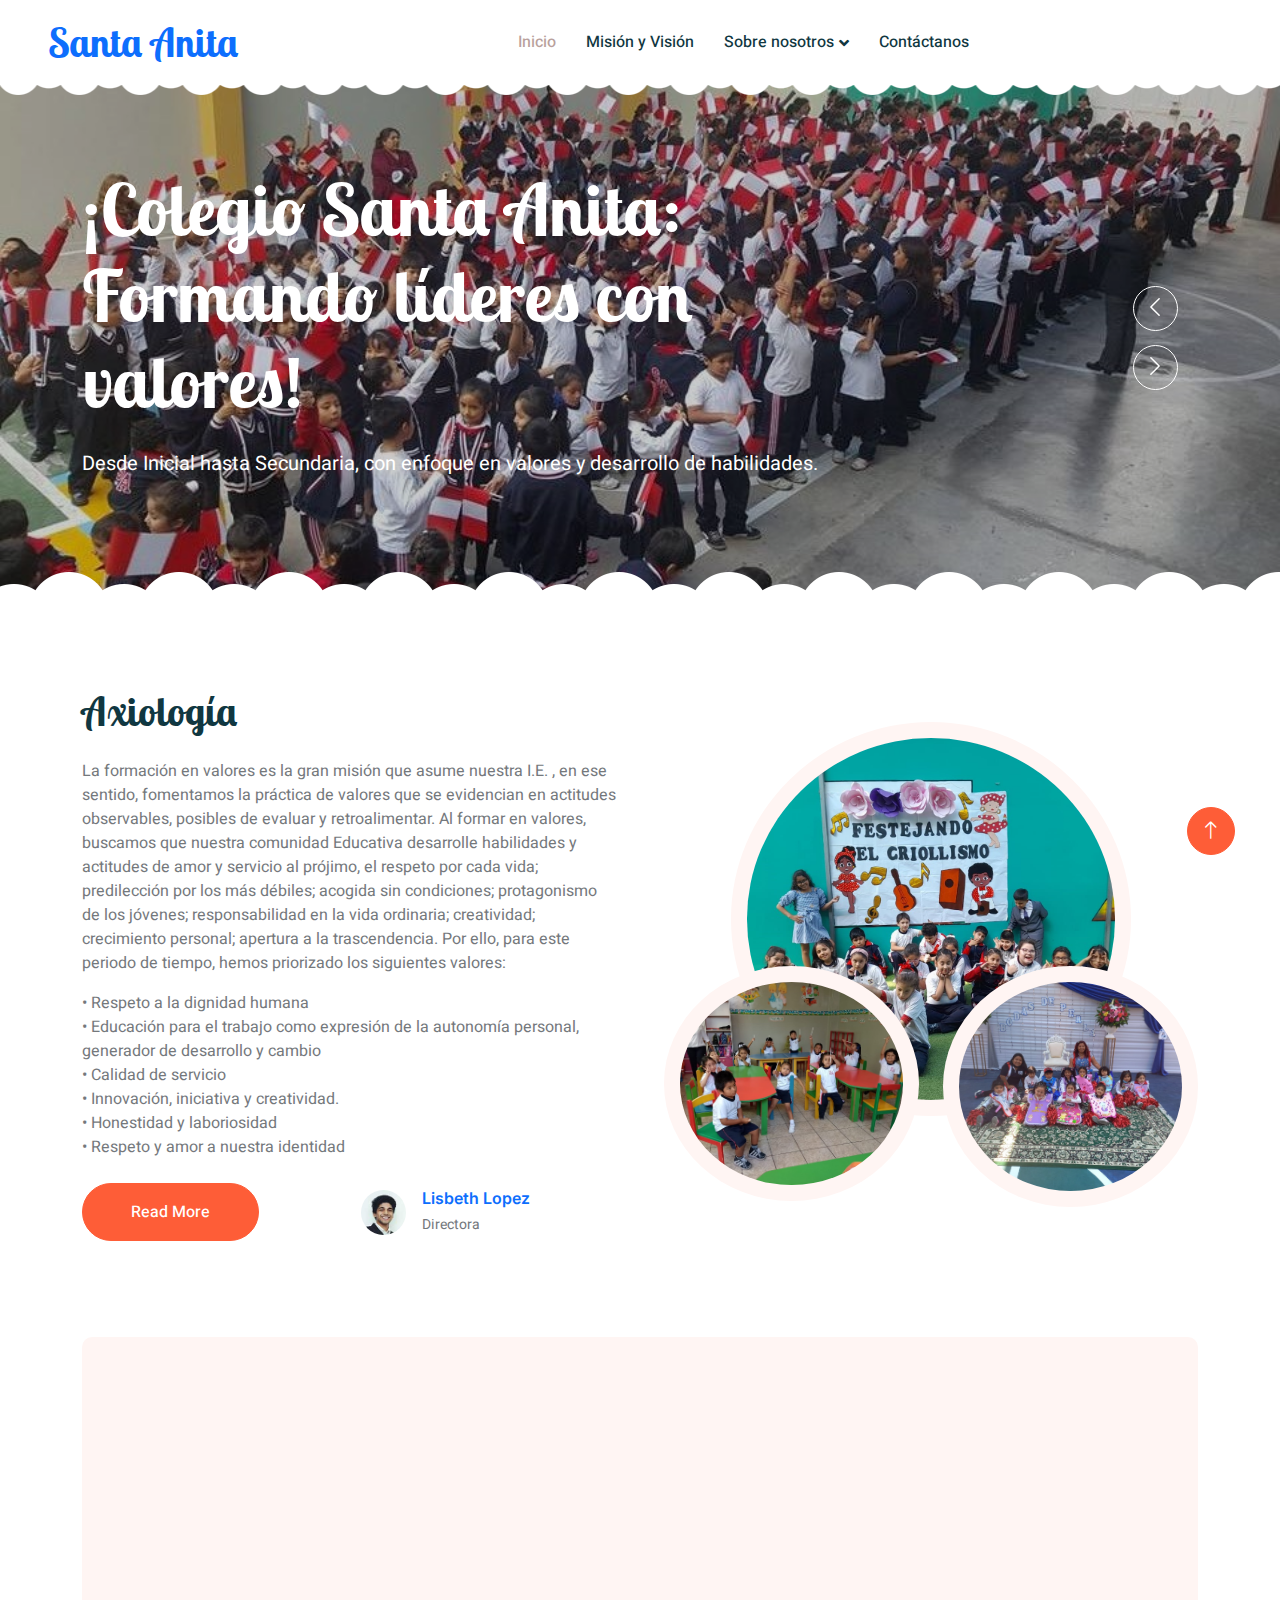
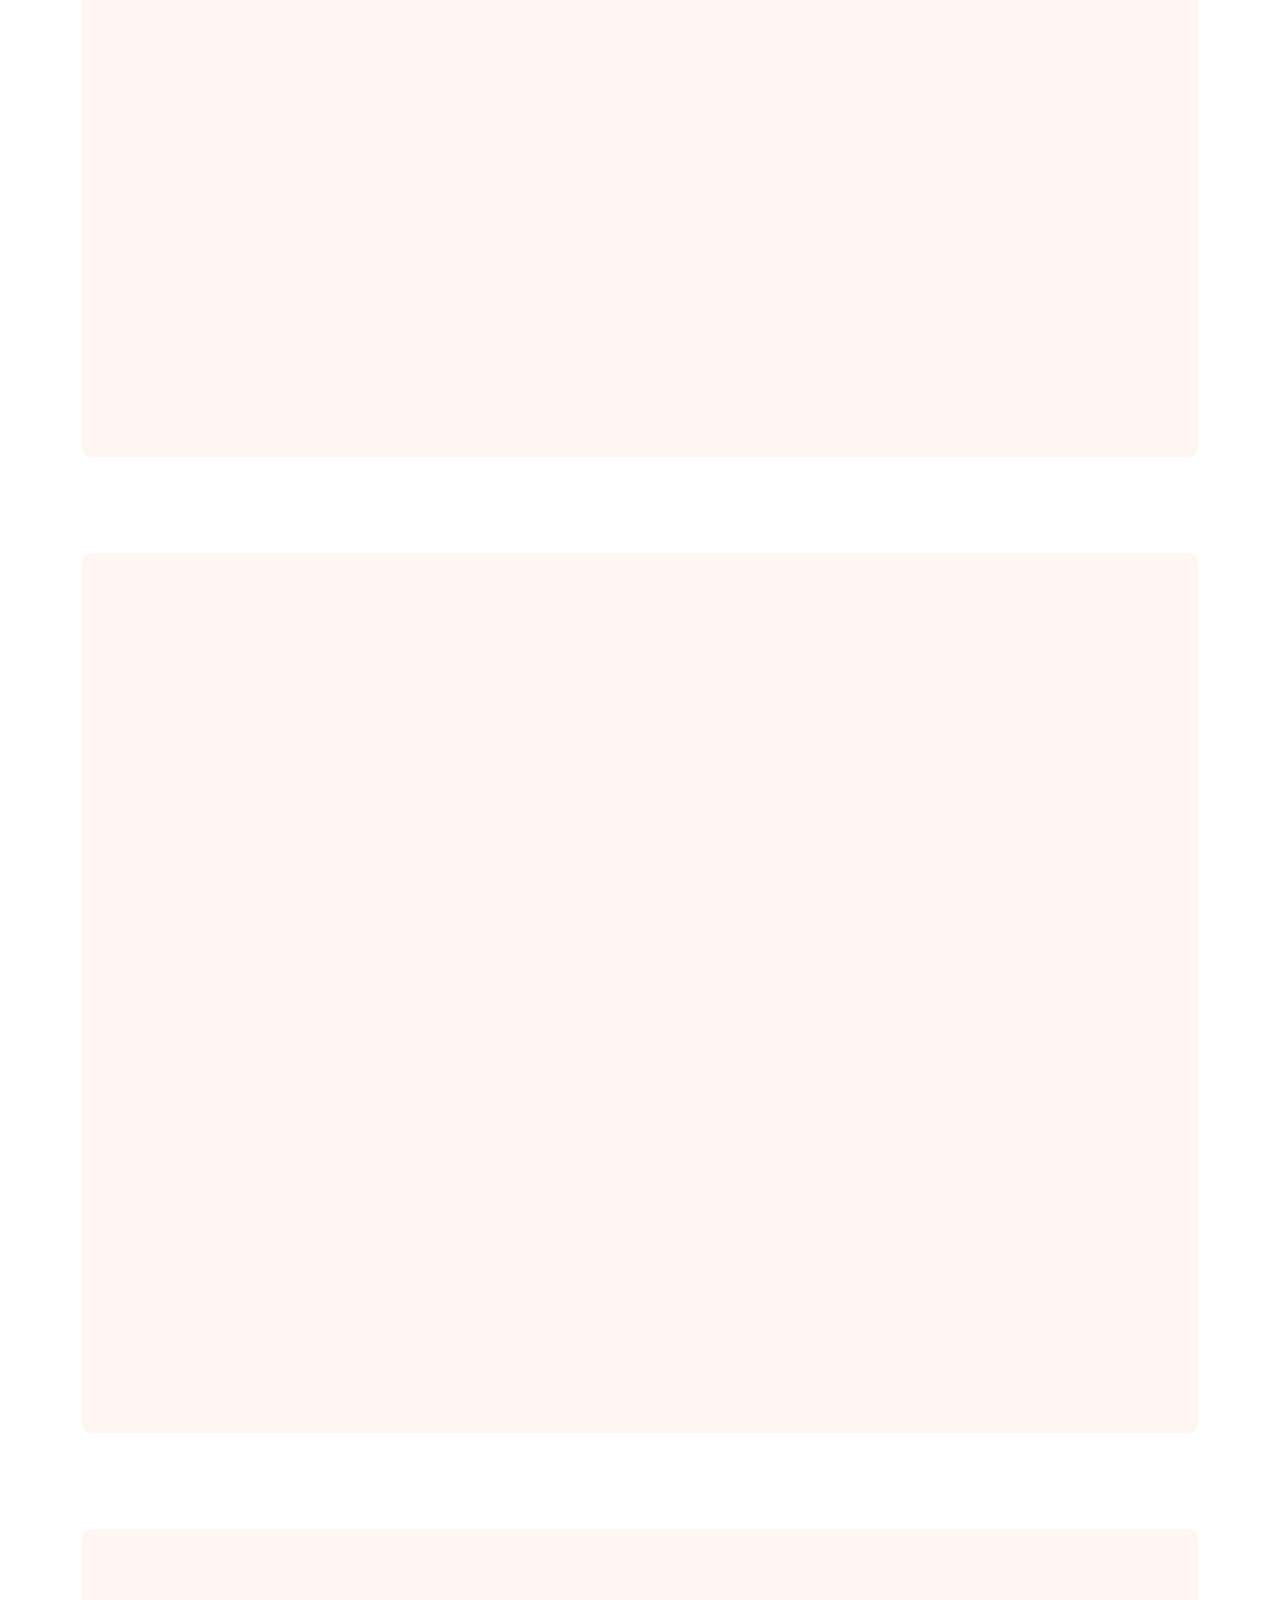
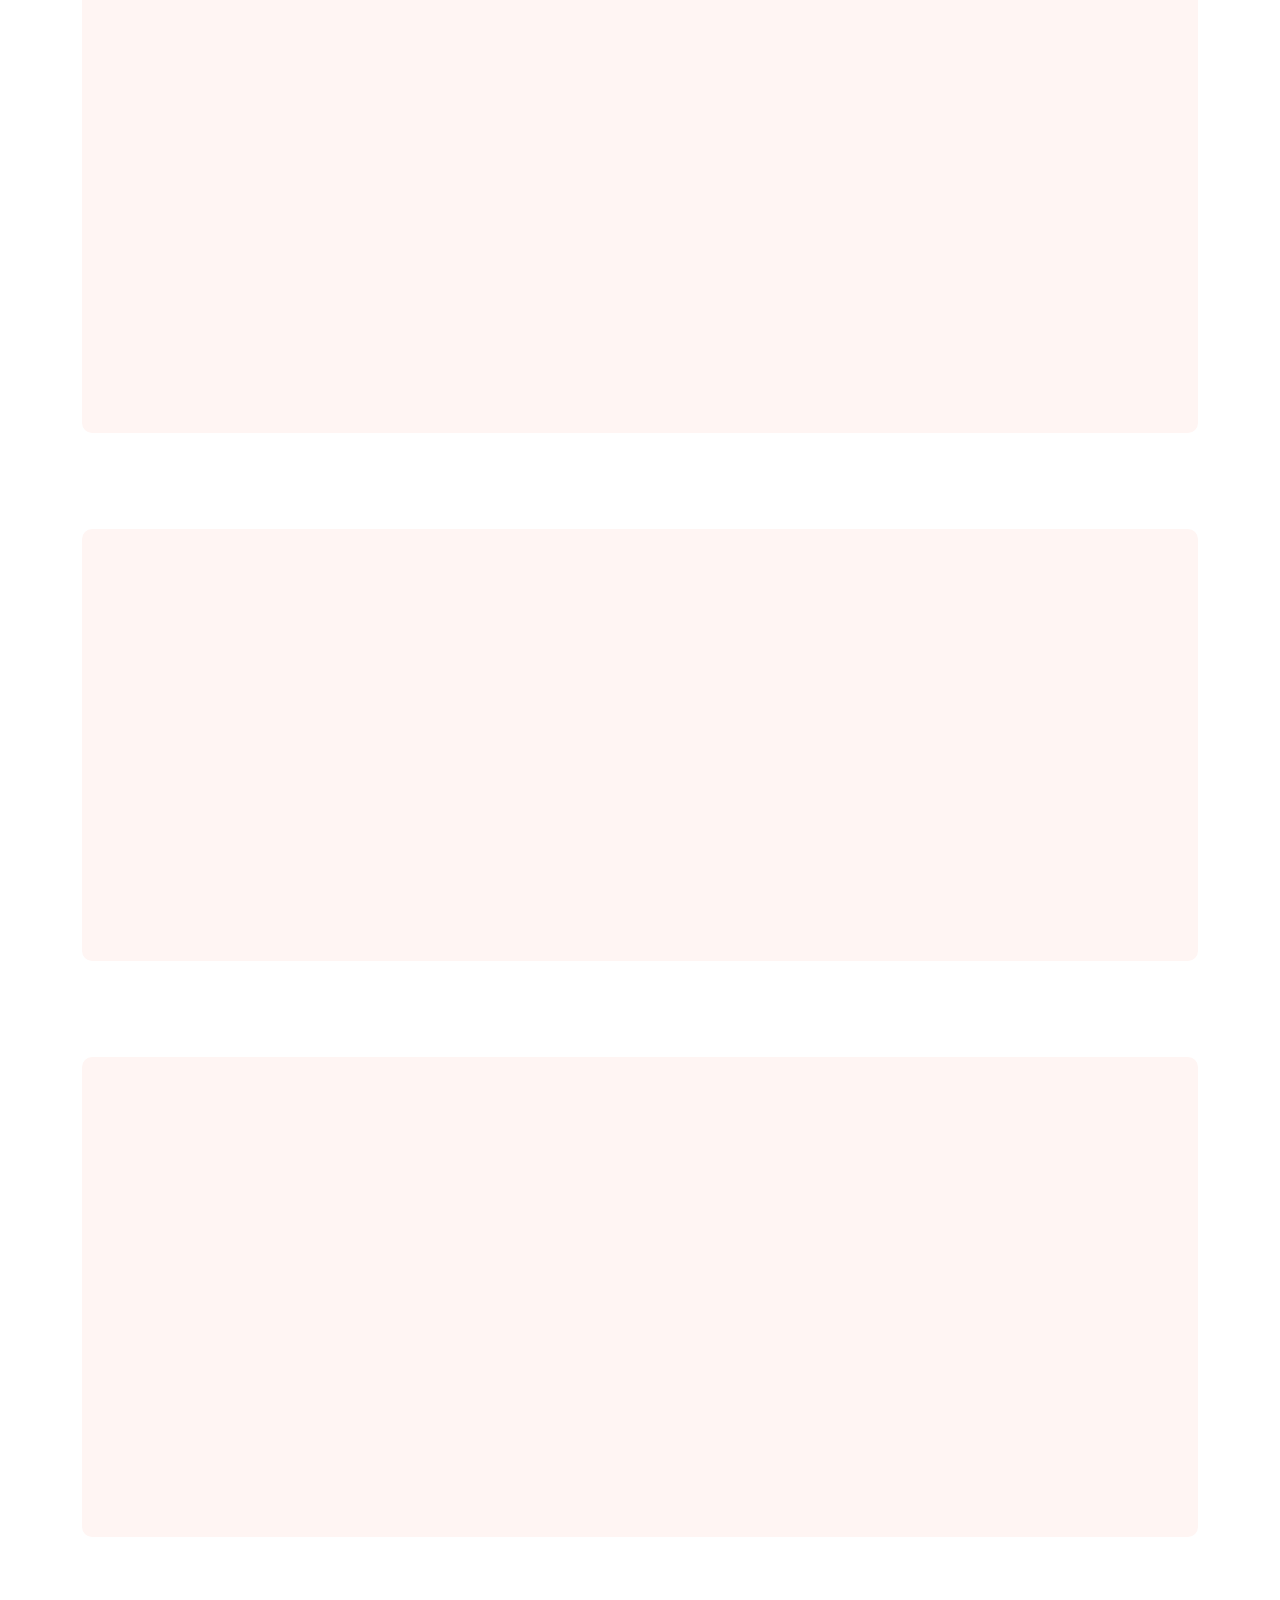
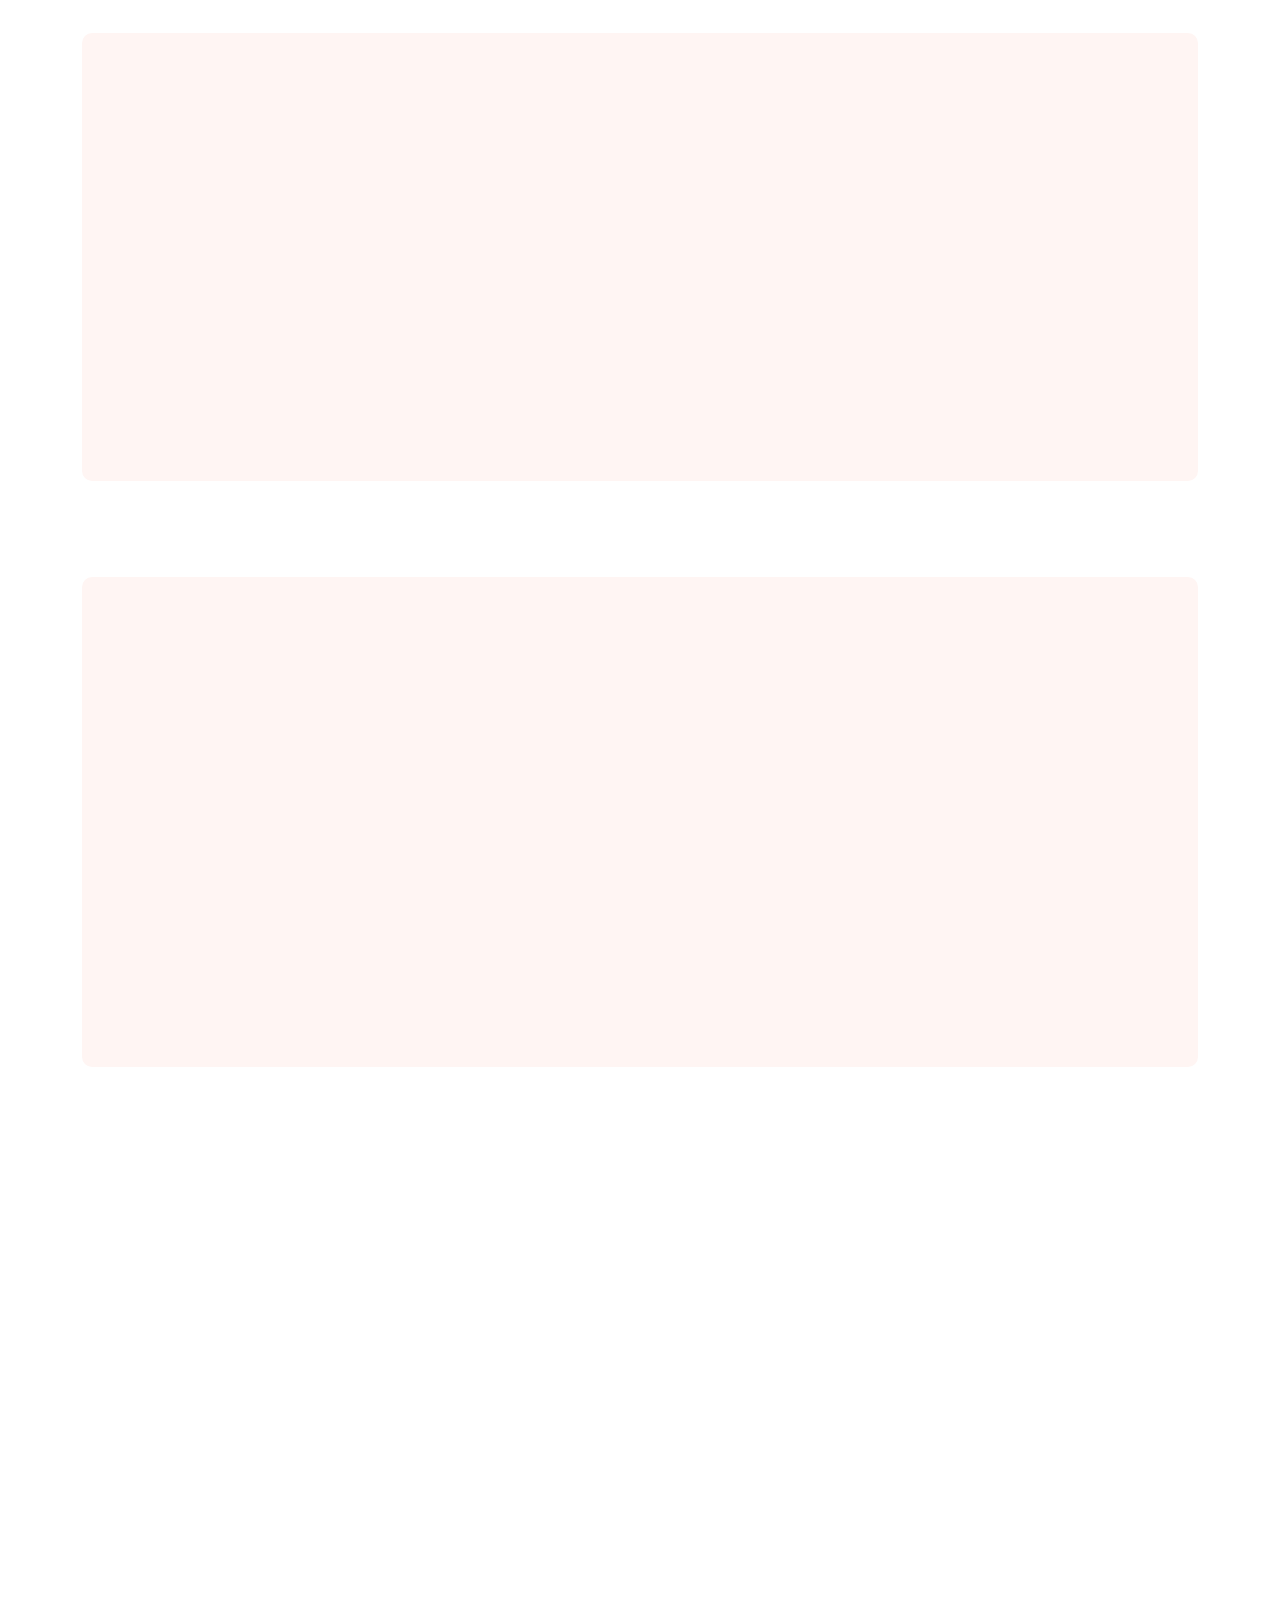
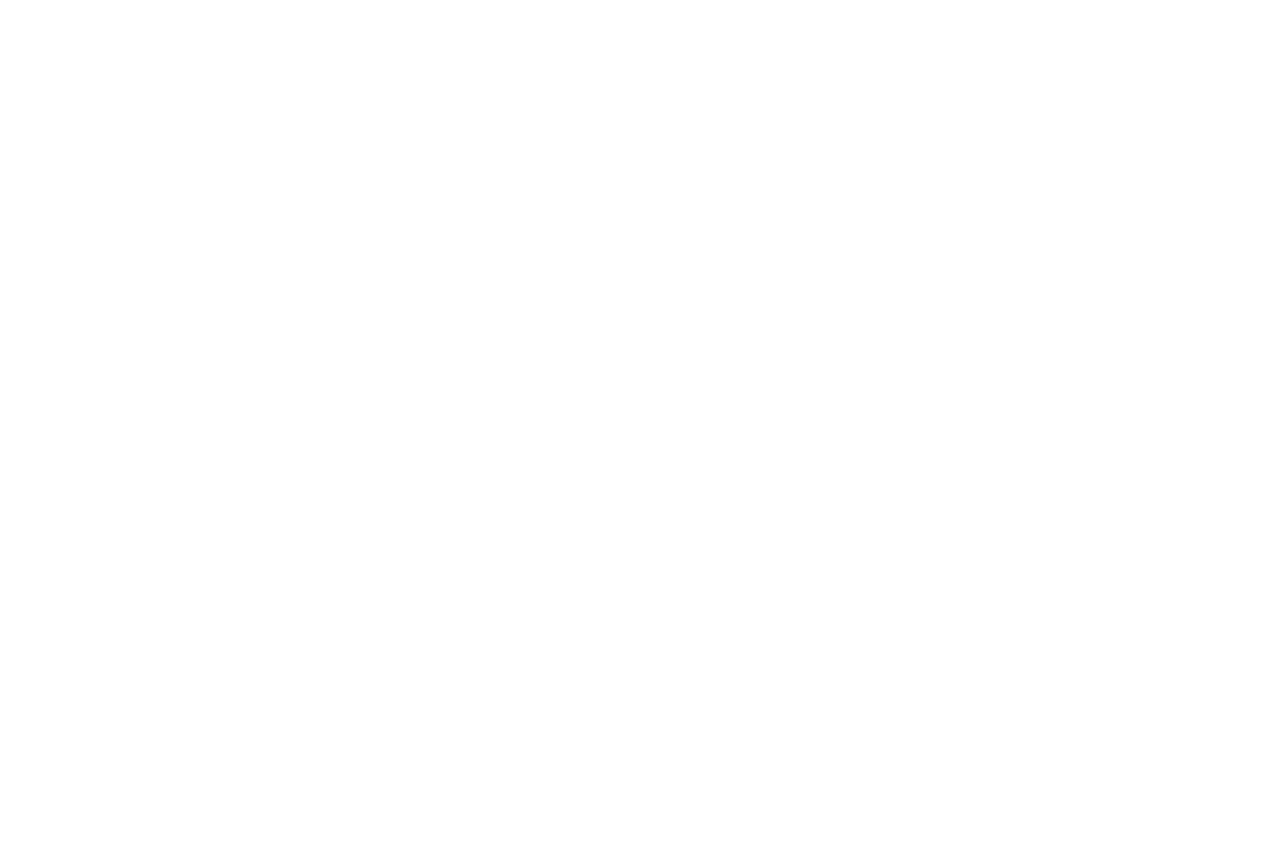
<file: index.html>
<!DOCTYPE html>
<html lang="en">

<head>
    <meta charset="utf-8">
    <title>Santa Anita</title>
    <meta content="width=device-width, initial-scale=1.0" name="viewport">
    <meta content="" name="keywords">
    <meta content="" name="description">

    <!-- Favicon -->
    <link href="img/favicon.ico" rel="icon">

    <!-- Google Web Fonts -->
    <link rel="preconnect" href="https://fonts.googleapis.com">
    <link rel="preconnect" href="https://fonts.gstatic.com" crossorigin>
    <link href="https://fonts.googleapis.com/css2?family=Heebo:wght@400;500;600&family=Inter:wght@600&family=Lobster+Two:wght@700&display=swap" rel="stylesheet">
    
    <!-- Icon Font Stylesheet -->
    <link href="https://cdnjs.cloudflare.com/ajax/libs/font-awesome/5.10.0/css/all.min.css" rel="stylesheet">
    <link href="https://cdn.jsdelivr.net/npm/bootstrap-icons@1.4.1/font/bootstrap-icons.css" rel="stylesheet">

    <!-- Libraries Stylesheet -->
    <link href="lib/animate/animate.min.css" rel="stylesheet">
    <link href="lib/owlcarousel/assets/owl.carousel.min.css" rel="stylesheet">

    <!-- Customized Bootstrap Stylesheet -->
    <link href="css/bootstrap.min.css" rel="stylesheet">

    <!-- Template Stylesheet -->
    <link href="css/style.css" rel="stylesheet">
</head>

<body>
    <div class="container-xxl bg-white p-0">
        <!-- Spinner Start -->
        <div id="spinner" class="show bg-white position-fixed translate-middle w-100 vh-100 top-50 start-50 d-flex align-items-center justify-content-center">
            <div class="spinner-border text-primary" style="width: 3rem; height: 3rem;" role="status">
                <span class="sr-only">Loading...</span>
            </div>
        </div>
        <!-- Spinner End -->


        <!-- Navbar Start -->
        <nav class="navbar navbar-expand-lg bg-white navbar-light sticky-top px-4 px-lg-5 py-lg-0">
            <a href="index.html" class="navbar-brand">
                <h1 class="SA m-0 text-primary"><i class="fa"></i>Santa Anita</h1>
            </a>
            <button type="button" class="navbar-toggler" data-bs-toggle="collapse" data-bs-target="#navbarCollapse">
                <span class="navbar-toggler-icon"></span>
            </button>
            <div class="collapse navbar-collapse" id="navbarCollapse">
                <div class="navbar-nav mx-auto">
                    <a href="index.html" class="nav-item nav-link active">Inicio</a>
                    <a href="about.html" class="nav-item nav-link text-center">Misión y Visión</a>
                    <div class="nav-item dropdown">
                        <a href="#" class="nav-link dropdown-toggle" data-bs-toggle="dropdown">Sobre nosotros</a>
                        <div class="dropdown-menu rounded-0 rounded-bottom border-0 shadow-sm m-0">
                            <a href="blog.html" class="dropdown-item">Blog</a>
                            <a href="appointment.html" class="dropdown-item">Términos y Condiciones</a>

                        </div>
                    </div>
                    <a href="contact.html" class="nav-item nav-link">Contáctanos</a>
                </div>
            </div>
        </nav>
        <!-- Navbar End -->


        <!-- Carousel Start -->
        <div class="container-fluid p-0 mb-5">
            <div class="owl-carousel header-carousel position-relative">
                <div class="owl-carousel-item position-relative">
                    <img class="img-fluid" src="img/portada 1.jpg" alt="">
                    <div class="position-absolute top-0 start-0 w-100 h-100 d-flex align-items-center" style="background: rgba(0, 0, 0, .2);">
                        <div class="container">
                            <div class="row justify-content-start">
                                <div class="col-10 col-lg-8">
                                    <h1 class="display-2 text-white animated slideInDown mb-4">¡Colegio Santa Anita: Formando líderes con valores!</h1>
                                    <p class="fs-5 fw-medium text-white mb-4 pb-2">Desde Inicial hasta Secundaria, con enfoque en valores y desarrollo de habilidades.</p>
                                </div>
                            </div>
                        </div>
                    </div>
                </div>
                <div class="owl-carousel-item position-relative">
                    <img class="img-fluid" src="img/WhatsApp Image 2024-02-13 at 12.13.11 PM.jpeg" alt="">
                    <div class="position-absolute top-0 start-0 w-100 h-100 d-flex align-items-center" style="background: rgba(0, 0, 0, .2);">
                        <div class="container">
                            <div class="row justify-content-start">
                                <div class="col-10 col-lg-8">
                                    <h1 class="display-2 text-white animated slideInDown mb-4">Colegio Santa Anita: Tu mejor opción para una Educación integral
                                    </h1>
                                    <p class="fs-5 fw-medium text-white mb-4 pb-2">Contamos con un equipo de docentes altamente calificados y comprometidos con la formación de tus hijos.</p>
                                </div>
                            </div>
                        </div>
                    </div>
                </div>
            </div>
        </div>
        <!-- Carousel End -->

        <!-- About Start -->
        <div class="container-xxl py-5">
            <div class="container">
                <div class="row g-5 align-items-center">
                    <div class="col-lg-6 wow fadeInUp" data-wow-delay="0.1s">
                        <h1 class="mb-4">Axiología</h1>
                        <p>La formación en valores es la gran misión que asume nuestra I.E. , en ese sentido, fomentamos la práctica de valores que se evidencian en actitudes observables, posibles de evaluar y retroalimentar. Al formar en valores, buscamos que nuestra comunidad Educativa desarrolle habilidades y actitudes de amor y servicio al prójimo, el respeto por cada vida; predilección por los más débiles; acogida sin condiciones; protagonismo de los jóvenes; responsabilidad en la vida ordinaria; creatividad; crecimiento personal; apertura a la trascendencia. Por ello, para este periodo de tiempo, hemos priorizado los siguientes valores:</p>
                        <p class="mb-4">•	Respeto a la dignidad humana <br>
                            •	Educación para el trabajo como expresión de la autonomía personal, generador de desarrollo y cambio <br>
                            •	Calidad de servicio <br>
                            •	Innovación, iniciativa y creatividad. <br>
                            •	Honestidad y laboriosidad <br>
                            •	Respeto y amor a nuestra identidad <br>
                            </p>
                        <div class="row g-4 align-items-center">
                            <div class="col-sm-6">
                                <a class="btn btn-primary rounded-pill py-3 px-5" href="">Read More</a>
                            </div>
                            <div class="col-sm-6">
                                <div class="d-flex align-items-center">
                                    <img class="rounded-circle flex-shrink-0" src="img/user.jpg" alt="" style="width: 45px; height: 45px;">
                                    <div class="ms-3">
                                        <h6 class="text-primary mb-1">Lisbeth Lopez</h6>
                                        <small>Directora</small>
                                    </div>
                                </div>
                            </div>
                        </div>
                    </div>
                    <div class="col-lg-6 about-img wow fadeInUp" data-wow-delay="0.5s">
                        <div class="row">
                            <div class="col-12 text-center">
                                <img class="img-fluid w-75 rounded-circle bg-light p-3" src="img/9.jpeg" alt="">
                            </div>
                            <div class="col-6 text-start" style="margin-top: -150px;">
                                <img class="img-fluid w-100 rounded-circle bg-light p-3" src="img/7.jpeg" alt="">
                            </div>
                            <div class="col-6 text-end" style="margin-top: -150px;">
                                <img class="img-fluid w-100 rounded-circle bg-light p-3" src="img/8.jpeg" alt="">
                            </div>
                        </div>
                    </div>
                </div>
            </div>
        </div>
        <!-- About End -->


        <!-- Call To Action Start -->
        <div class="container-xxl py-5">
            <div class="container">
                <div class="bg-light rounded">
                    <div class="row g-0">
                        <div class="col-lg-6 wow fadeIn" data-wow-delay="0.1s" style="min-height: 400px;">
                            <div class="position-relative h-100">
                                <img class="position-absolute w-100 h-100 rounded" src="img/sor-ana-de-los-angeles-monteagudo.jpg" style="object-fit: cover;">
                            </div>
                        </div>
                        <div class="col-lg-6 wow fadeIn" data-wow-delay="0.5s">
                            <div class="h-100 d-flex flex-column justify-content-center p-5">
                                <h1 class="mb-4">RESEÑA HISTÓRICA</h1>
                                <p class="mb-4">
                                    Fue fundado mediante Resolución Directoral N°  0042 con fecha 16 de noviembre de 1992 por la Sra Prof. Nilly Azucena Samalvides de Trigoso y su esposo Miguel Angel Trigoso Zegarra. 
Su creación respondió a la necesidad de una Educación  de calidad en la ciudad de Ilo, que en ese entonces experimentaba un rápido crecimiento.
Empezó sus actividades con el Nivel Inicial y ampliando los niveles primario y secundario en los años sucesivos, hoy ya con 17 promociones egresados de nuestras aulas y 31 años de servicio de nuestro querido puerto, seguimos consolidándonos como una I.E. que respalda su propuesta formativa integral de calidad, basada en los valores la excelencia del conocimiento, la Educación en y para la paz, la libertad, la democracia, la creatividad y la búsqueda de la verdad.
El Colegio “Santa Anita” ha sido reconocido por su excelencia Educativa en diversas ocasiones. Ha recibido premios y distinciones por parte del Ministerio de Educación del Perú, así como de otras instituciones Educativas y culturales.
El Colegio “Santa Anita” de Ilo se proyecta hacia el futuro con el compromiso de seguir brindando una Educación de calidad a las nuevas generaciones. La institución se encuentra en constante proceso de innovación y mejora, con el objetivo de adaptarse a las necesidades del mundo actual.

                                </p>
                            </div>
                        </div>
                    </div>
                </div>
            </div>
        </div>
        <!-- Call To Action End -->

        <!-- Call To Action Start -->
        <div class="container-xxl py-5">
            <div class="container">
                <div class="bg-light rounded">
                    <div class="row g-0">
                        <div class="col-lg-6 wow fadeIn" data-wow-delay="0.5s">
                            <div class="h-100 d-flex flex-column justify-content-center p-5">
                                <h1 class="mb-4">El Colegio “Santa Anita” de Ilo es una Institución Educativa con una rica historia y un futuro prometedor.</h1>
                        <p> <b>PROPUESTA EDUCATIVA</b> <br>
                            •	Excelencia académica: Buscamos la formación integral de nuestros estudiantes a través de un currículo actualizado y desafiante que les permita alcanzar su máximo potencial. <br><br>
                            •	Valores cristianos: Promovemos la formación en valores como la fe, la esperanza, la caridad, la justicia y la paz, para que nuestros estudiantes sean personas íntegras y responsables. <br><br>
                            •	Aprendizaje significativo: Fomentamos un aprendizaje activo y participativo que permita a nuestros estudiantes construir sus propios conocimientos y desarrollar habilidades para la vida. <br><br>
                            •	Desarrollo integral: Atendemos a las necesidades individuales de cada estudiante, promoviendo su desarrollo intelectual, emocional, físico y social. <br><br>
                            •	Comunidad Educativa: Creemos en la importancia de la participación de la familia y la comunidad en el proceso Educativo.<br><br>
                            </p>
                            </div>
                        </div>
                        <div class="col-lg-6 wow fadeIn" data-wow-delay="0.1s" style="min-height: 400px;">
                            <div class="position-relative h-100">
                                <img class="position-absolute w-100 h-100 rounded" src="img/4.jpeg" style="object-fit: cover;">
                            </div>
                        </div>
                        
                    </div>
                </div>
            </div>
        </div>

        <div class="container-xxl py-5">
            <div class="container">
                <div class="bg-light rounded">
                    <div class="row g-0">

                        <div class="col-lg-6 wow fadeIn" data-wow-delay="0.1s" style="min-height: 400px;">
                            <div class="position-relative h-100">
                                <img class="position-absolute w-100 h-100 rounded" src="img/6.jpeg" style="object-fit: cover;">
                            </div>
                        </div>
                        <div class="col-lg-6 wow fadeIn" data-wow-delay="0.5s">
                            <div class="h-100 d-flex flex-column justify-content-center p-5">
                        <p class="mb-4"><b>4. MODELO PEDAGÓGICO: </b> <br><br>
                            Nuestro modelo pedagógico se basa en un enfoque, donde el estudiante es el protagonista de su propio aprendizaje. El docente actúa como un facilitador del proceso, guiando al estudiante en la construcción de sus conocimientos y habilidades. <br><br>
                            <b>5. CURRÍCULO:</b><br><br>
                            Nuestro currículo está diseñado para brindar una formación integral a nuestros estudiantes. Se basa en los estándares nacionales de Educación y se complementa con diversas actividades extracurriculares que permiten desarrollar las habilidades y talentos de los estudiantes.<br><br>
                            </div>
                        </div>
                    </div>
                </div>
            </div>
        </div>

        <div class="container-xxl py-5">
            <div class="container">
                <div class="bg-light rounded">
                    <div class="row g-0">
                        <div class="col-lg-6 wow fadeIn" data-wow-delay="0.5s">
                            <div class="h-100 d-flex flex-column justify-content-center p-5">
                            <b>6. EVALUACIÓN:</b><br><br>
                            La evaluación es un proceso continuo que tiene como objetivo verificar el logro de las competencias. Se utilizan diversas estrategias de evaluación, como pruebas, proyectos, trabajos de investigación y participación en clase.<br><br>
                            <b>7. FORMACIÓN DE VALORES:</b><br><br>
                            Promovemos la formación en valores  a través de diversas actividades, como  tutorías,  actividades de servicio social , etc.<br><br>
                            </div>
                        </div>
                        <div class="col-lg-6 wow fadeIn" data-wow-delay="0.1s" style="min-height: 400px;">
                            <div class="position-relative h-100">
                                <img class="position-absolute w-100 h-100 rounded" src="img/WhatsApp Image 2024-02-20 at 9.04.58 AM.jpeg" style="object-fit: cover;">
                            </div>
                        </div>
                        
                    </div>
                </div>
            </div>
        </div>

        <div class="container-xxl py-5">
            <div class="container">
                <div class="bg-light rounded">
                    <div class="row g-0">
                        <div class="col-lg-6 wow fadeIn" data-wow-delay="0.1s" style="min-height: 400px;">
                            <div class="position-relative h-100">
                                <img class="position-absolute w-100 h-100 rounded" src="img/WhatsApp Image 2024-02-20 at 9.05.00 AM (1).jpeg" style="object-fit: cover;">
                            </div>
                        </div>
                        <div class="col-lg-6 wow fadeIn" data-wow-delay="0.5s">
                            <div class="h-100 d-flex flex-column justify-content-center p-5">
                            <b>8. INNOVACIÓN EDUCATIVA:</b><br><br>
                            Estamos comprometidos con la innovación Educativa y la mejora continua de nuestro servicio Educativo. Incorporamos nuevas tecnologías en el proceso Educativo y promovemos la formación continua de nuestros docentes.<br><br>
                            <b>9. COMUNIDAD EDUCATIVA:</b><br><br>
                            La familia y la comunidad son parte fundamental de nuestro proyecto Educativo. Promovemos la participación de los padres de familia en la vida escolar de sus hijos y la colaboración con la comunidad en diversos proyectos Educativos.<br><br>
                            </div>
                        </div>
                    </div>
                </div>
            </div>
        </div>

        <div class="container-xxl py-5">
            <div class="container">
                <div class="bg-light rounded">
                    <div class="row g-0">
                        <div class="col-lg-6 wow fadeIn" data-wow-delay="0.5s">
                            <div class="h-100 d-flex flex-column justify-content-center p-5">
                            <b>10. PERFIL EGRESADOS:</b><br><br>
                            El egresado del Colegio "Santa Anita" es un joven íntegro, responsable, competente y con un alto compromiso social. Posee las siguientes características:<br><br>
                            •	Sólida formación académica.<br>
                            •	Formación en valores .<br>
                            •	Habilidades para el pensamiento crítico y creativo.<br>
                            •	Capacidad para trabajar en equipo y comunicarse efectivamente.<br>
                            •	Dominio del idioma inglés.<br>
                            •	Compromiso con el desarrollo de la sociedad.<br>
                            </p>
                            </div>
                        </div>
                        <div class="col-lg-6 wow fadeIn" data-wow-delay="0.1s" style="min-height: 400px;">
                            <div class="position-relative h-100">
                                <img class="position-absolute w-100 h-100 rounded" src="img/WhatsApp Image 2024-02-20 at 12.09.21 PM.jpeg" style="object-fit: cover;">
                            </div>
                        </div>
                        
                    </div>
                </div>
            </div>
        </div>
        <!-- Call To Action End -->

        <!-- Add Start -->

        <!-- Add end -->
       
        <!-- Appointment Start -->
        <div class="container-xxl py-5">
            <div class="container">
                <div class="bg-light rounded">
                    <div class="row g-0">
                        <div class="col-lg-6 wow fadeIn" data-wow-delay="0.5s" style="min-height: 400px;">
                            <div class="position-relative h-100">
                                <img class="position-absolute w-100 h-100 rounded" src="img/WhatsApp Image 2024-02-20 at 9.05.01 AM.jpeg" style="object-fit: cover;">
                            </div>
                        </div>
                        <div class="col-lg-6 wow fadeIn" data-wow-delay="0.1s">
                            <div class="h-100 d-flex flex-column justify-content-center p-5">
                                <h1 class="mb-4">Danos tu Opinión</h1>
                                <form>
                                    <div class="row g-3">
                                        <div class="col-sm-6">
                                            <div class="form-floating">
                                                <input type="text" class="form-control border-0" id="gname" placeholder="Gurdian Name">
                                                <label for="gname">Nombre del apoderado</label>
                                            </div>
                                        </div>
                                        <div class="col-sm-6">
                                            <div class="form-floating">
                                                <input type="email" class="form-control border-0" id="gmail" placeholder="Gurdian Email">
                                                <label for="gmail">Email del apoderado</label>
                                            </div>
                                        </div>
                                        <div class="col-sm-6">
                                            <div class="form-floating">
                                                <input type="text" class="form-control border-0" id="cname" placeholder="Child Name">
                                                <label for="cname">Nombre del alumno</label>
                                            </div>
                                        </div>
                                        <div class="col-sm-6">
                                            <div class="form-floating">
                                                <input type="text" class="form-control border-0" id="cage" placeholder="Child Age">
                                                <label for="cage">Edad del alumno</label>
                                            </div>
                                        </div>
                                        <div class="col-12">
                                            <div class="form-floating">
                                                <textarea class="form-control border-0" placeholder="Leave a message here" id="message" style="height: 100px"></textarea>
                                                <label for="message">Deje aquÍ su mensaje</label>
                                            </div>
                                        </div>
                                        <div class="col-12">
                                            <button class="btn btn-primary w-100 py-3" type="submit">Enviar</button>
                                        </div>
                                    </div>
                                </form>
                            </div>
                        </div>
                    </div>
                </div>
            </div>
        </div>
        <!-- Appointment End -->


        <!-- Team Start -->
        <div class="container-xxl py-5">
            <div class="container">
                <div class="text-center mx-auto mb-5 wow fadeInUp" data-wow-delay="0.1s" style="max-width: 600px;">
                    <p>El Colegio " Santa Anita" ofrece una propuesta Educativa integral que busca formar personas íntegras, responsables, competentes y con un alto compromiso social. Estamos comprometidos con la calidad Educativa y la mejora continua de nuestro servicio Educativo.
                        Le invitamos a conocer nuestra propuesta Educativa en detalle y a formar parte de nuestra comunidad Educativa.
                        </p>
                </div>
            </div>
        </div>
        <!-- Team End -->


        <!-- Testimonial Start -->
        <div class="container-xxl py-5">
            <div class="container">
                <div class="text-center mx-auto mb-5 wow fadeInUp" data-wow-delay="0.1s" style="max-width: 600px;">
                    <h1 class="mb-3">Nuestras Reseñas</h1>
                    <p>Aqui hay alguans reseñas de los padres de familia</p>
                </div>
                <div class="owl-carousel testimonial-carousel wow fadeInUp" data-wow-delay="0.1s">
                    <div class="testimonial-item bg-light rounded p-5">
                        <p class="fs-5">Tempor stet labore dolor clita stet diam amet ipsum dolor duo ipsum rebum stet dolor amet diam stet. Est stet ea lorem amet est kasd kasd erat eos</p>
                        <div class="d-flex align-items-center bg-white me-n5" style="border-radius: 50px 0 0 50px;">
                            <img class="img-fluid flex-shrink-0 rounded-circle" src="img/testimonial-1.jpg" style="width: 90px; height: 90px;">
                            <div class="ps-3">
                                <h3 class="mb-1">Client Name</h3>
                                <span>Profession</span>
                            </div>
                            <i class="fa fa-quote-right fa-3x text-primary ms-auto d-none d-sm-flex"></i>
                        </div>
                    </div>
                    <div class="testimonial-item bg-light rounded p-5">
                        <p class="fs-5">Tempor stet labore dolor clita stet diam amet ipsum dolor duo ipsum rebum stet dolor amet diam stet. Est stet ea lorem amet est kasd kasd erat eos</p>
                        <div class="d-flex align-items-center bg-white me-n5" style="border-radius: 50px 0 0 50px;">
                            <img class="img-fluid flex-shrink-0 rounded-circle" src="img/testimonial-2.jpg" style="width: 90px; height: 90px;">
                            <div class="ps-3">
                                <h3 class="mb-1">Client Name</h3>
                                <span>Profession</span>
                            </div>
                            <i class="fa fa-quote-right fa-3x text-primary ms-auto d-none d-sm-flex"></i>
                        </div>
                    </div>
                    <div class="testimonial-item bg-light rounded p-5">
                        <p class="fs-5">Tempor stet labore dolor clita stet diam amet ipsum dolor duo ipsum rebum stet dolor amet diam stet. Est stet ea lorem amet est kasd kasd erat eos</p>
                        <div class="d-flex align-items-center bg-white me-n5" style="border-radius: 50px 0 0 50px;">
                            <img class="img-fluid flex-shrink-0 rounded-circle" src="img/testimonial-3.jpg" style="width: 90px; height: 90px;">
                            <div class="ps-3">
                                <h3 class="mb-1">Client Name</h3>
                                <span>Profession</span>
                            </div>
                            <i class="fa fa-quote-right fa-3x text-primary ms-auto d-none d-sm-flex"></i>
                        </div>
                    </div>
                </div>
            </div>
        </div>
        <!-- Testimonial End -->


        <!-- Footer Start -->
        <div class="container-fluid bg-dark text-white-50 footer pt-5 mt-5 wow fadeIn" data-wow-delay="0.1s">
            <div class="container py-5">
                <div class="row g-5">
                    <div class="col-lg-3 col-md-6">
                        <h3 class="text-white mb-4">Ponte en Contacto</h3>
                        <p class="mb-2"><i class="fa fa-map-marker-alt me-3"></i>Urb. Villa del mar E-13</p>
                        <p class="mb-2"><i class="fa fa-phone-alt me-3"></i>+51 053 482 655</p>
                        <p class="mb-2"><i class="fa fa-envelope me-3"></i>santaanitailo.iep@gmail.com</p>
                        <p class="mb-2"><i class="fa fa-envelope me-3"></i>santaanitaiep.ilo@gmail.com</p>
                        <div class="d-flex pt-2">
                            <a class="btn btn-outline-light btn-social" href=""><i class="fab fa-twitter"></i></a>
                            <a class="btn btn-outline-light btn-social" href=""><i class="fab fa-facebook-f"></i></a>
                            <a class="btn btn-outline-light btn-social" href=""><i class="fab fa-youtube"></i></a>
                            <a class="btn btn-outline-light btn-social" href=""><i class="fab fa-linkedin-in"></i></a>
                        </div>
                    </div>
                    <div class="col-lg-3 col-md-6">
                        <h3 class="text-white mb-4">Enlaces</h3>
                        <a class="btn btn-link text-white-50" href="index.html">Sobre Nosotros</a>
                        <a class="btn btn-link text-white-50" href="contact.html">Contáctanos</a>
                        <a class="btn btn-link text-white-50" href="">Políticas de privacidad</a>
                        <a class="btn btn-link text-white-50" href="">Términos y condiciones</a>
                    </div>
                    <div class="col-lg-3 col-md-6">
                        <h3 class="text-white mb-4">Galería de Fotos</h3>
                        <div class="row g-2 pt-2">
                            <div class="col-4">
                                <img class="img-fluid rounded bg-light p-1" src="img/WhatsApp Image 2024-02-13 at 12.13.09 PM (2).jpeg" alt="">
                            </div>
                            <div class="col-4">
                                <img class="img-fluid rounded bg-light p-1" src="img/WhatsApp Image 2024-02-13 at 12.13.08 PM (1).jpeg" alt="">
                            </div>
                            <div class="col-4">
                                <img class="img-fluid rounded bg-light p-1" src="img/WhatsApp Image 2024-02-20 at 8.33.29 AM (1).jpeg" alt="">
                            </div>
                            <div class="col-4">
                                <img class="img-fluid rounded bg-light p-1" src="img/WhatsApp Image 2024-02-20 at 11.50.56 AM (2).jpeg" alt="">
                            </div>
                            <div class="col-4">
                                <img class="img-fluid rounded bg-light p-1" src="img/WhatsApp Image 2024-02-20 at 9.05.01 AM (1).jpeg" alt="">
                            </div>
                            <div class="col-4">
                                <img class="img-fluid rounded bg-light p-1" src="img/WhatsApp Image 2024-02-20 at 9.04.53 AM (1).jpeg" alt="">
                            </div>
                        </div>
                    </div>
                </div>
            </div>
            <div class="container">
                <div class="copyright">
                    <div class="row">
                        <div class="col-md-6 text-center text-md-start mb-3 mb-md-0">
                            &copy; <a class="border-bottom" href="#">Santa Anita</a>, All Right Reserved. 
							
							<!--/*** This template is free as long as you keep the footer author’s credit link/attribution link/backlink. If you'd like to use the template without the footer author’s credit link/attribution link/backlink, you can purchase the Credit Removal License from "https://htmlcodex.com/credit-removal". Thank you for your support. ***/-->
							Designed By <a class="border-bottom" href="https://htmlcodex.com">HTML Codex</a>
                        </div>
                        <div class="col-md-6 text-center text-md-end">
                            <div class="footer-menu">
                                <a href="">Home</a>
                                <a href="">Cookies</a>
                                <a href="">Help</a>
                                <a href="">FQAs</a>
                            </div>
                        </div>
                    </div>
                </div>
            </div>
        </div>
        <!-- Footer End -->


        <!-- Back to Top -->
        <a href="#" class="btn btn-lg btn-primary btn-lg-square back-to-top"><i class="bi bi-arrow-up"></i></a>
    </div>

    <!-- JavaScript Libraries -->
    <script src="https://code.jquery.com/jquery-3.4.1.min.js"></script>
    <script src="https://cdn.jsdelivr.net/npm/bootstrap@5.0.0/dist/js/bootstrap.bundle.min.js"></script>
    <script src="lib/wow/wow.min.js"></script>
    <script src="lib/easing/easing.min.js"></script>
    <script src="lib/waypoints/waypoints.min.js"></script>
    <script src="lib/owlcarousel/owl.carousel.min.js"></script>

    <!-- Template Javascript -->
    <script src="js/main.js"></script>
</body>

</html>
</file>
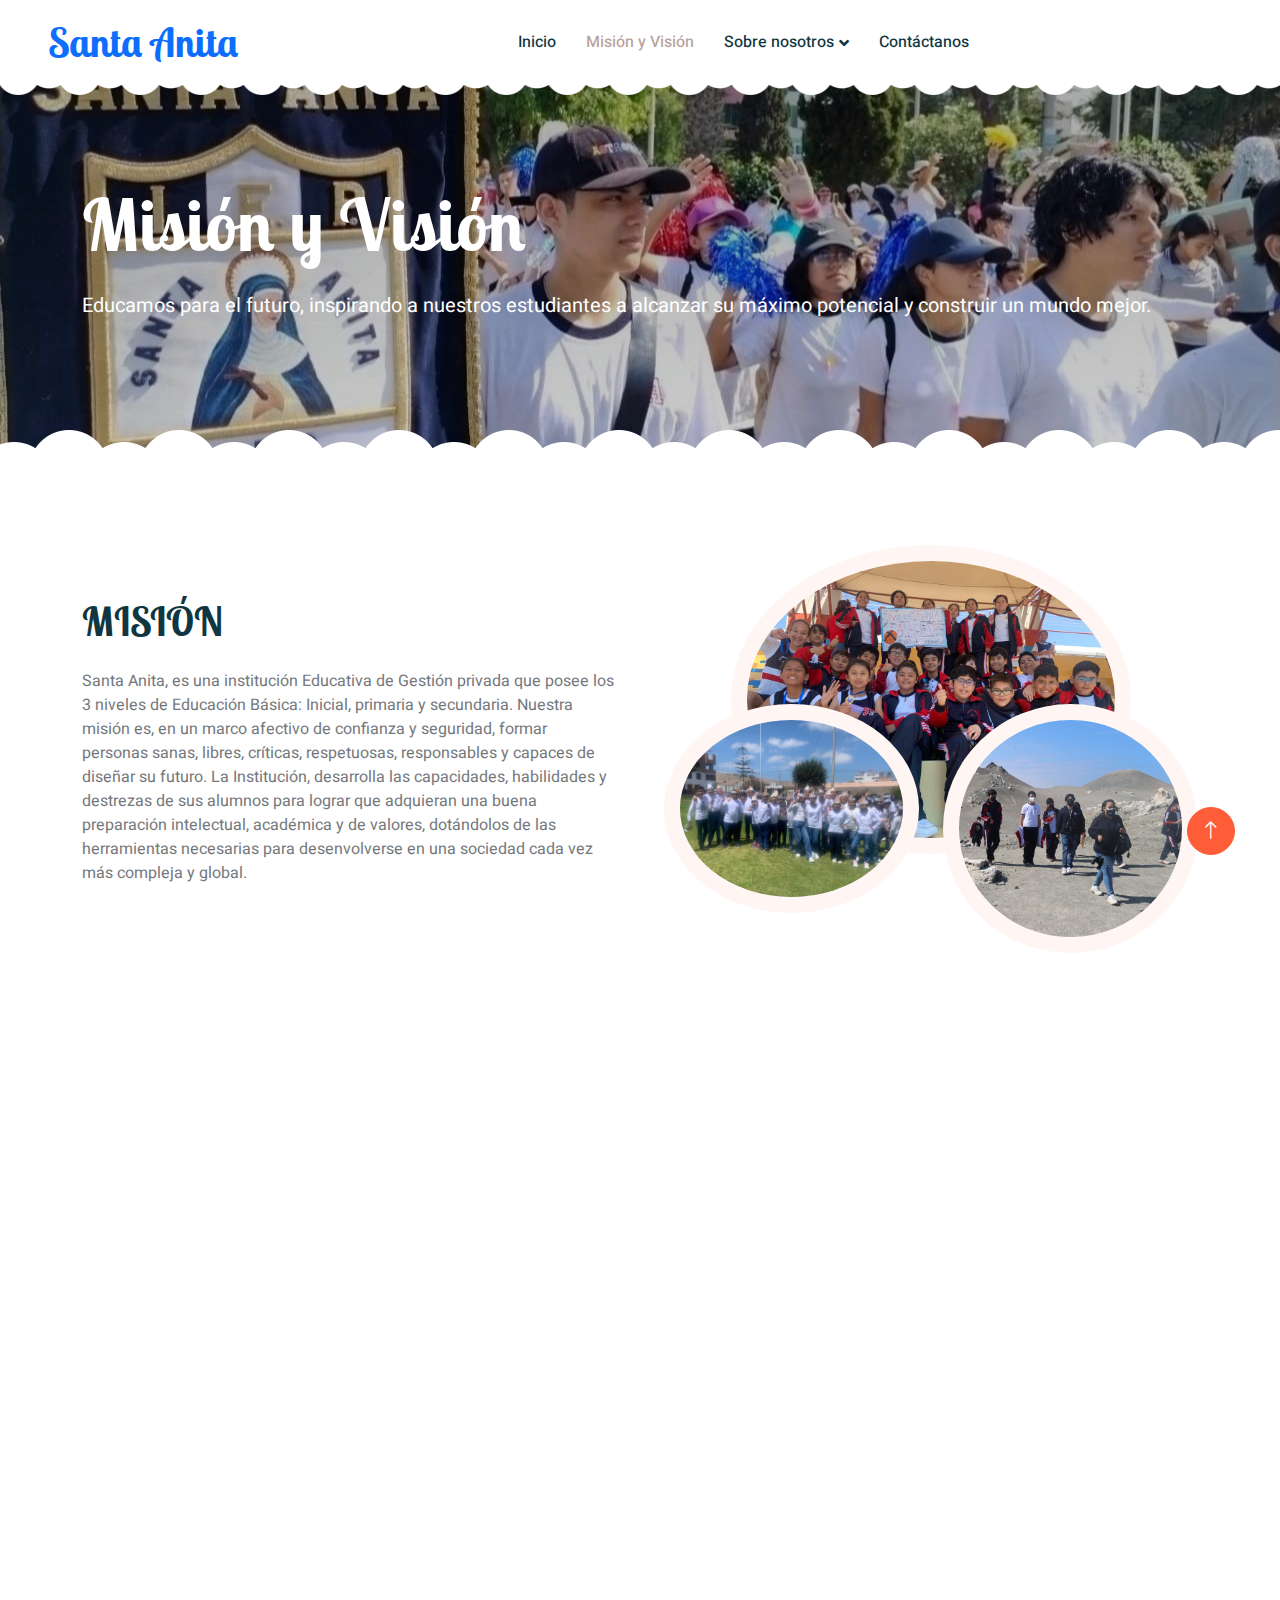
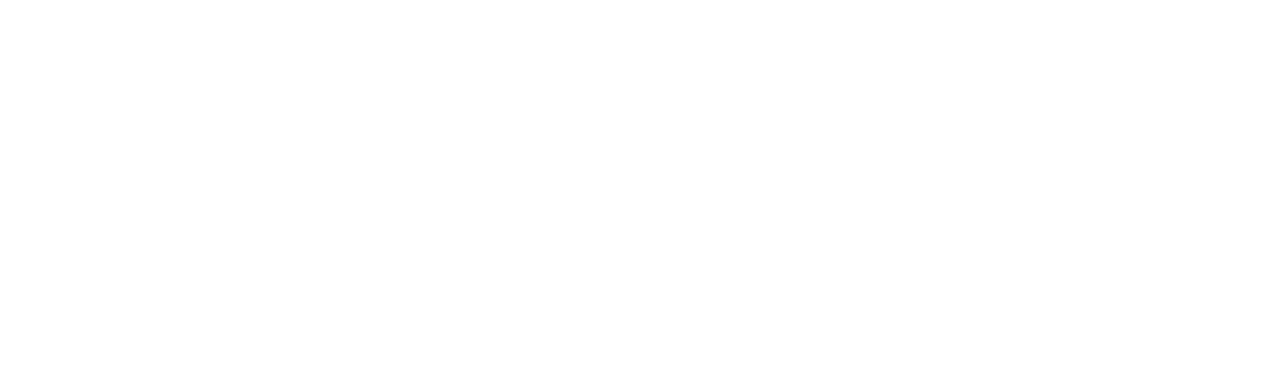
<file: about.html>
<!DOCTYPE html>
<html lang="en">

<head>
    <meta charset="utf-8">
    <title>Santa Anita</title>
    <meta content="width=device-width, initial-scale=1.0" name="viewport">
    <meta content="" name="keywords">
    <meta content="" name="description">

    <!-- Favicon -->
    <link href="img/favicon.ico" rel="icon">

    <!-- Google Web Fonts -->
    <link rel="preconnect" href="https://fonts.googleapis.com">
    <link rel="preconnect" href="https://fonts.gstatic.com" crossorigin>
    <link href="https://fonts.googleapis.com/css2?family=Heebo:wght@400;500;600&family=Inter:wght@600&family=Lobster+Two:wght@700&display=swap" rel="stylesheet">
    
    <!-- Icon Font Stylesheet -->
    <link href="https://cdnjs.cloudflare.com/ajax/libs/font-awesome/5.10.0/css/all.min.css" rel="stylesheet">
    <link href="https://cdn.jsdelivr.net/npm/bootstrap-icons@1.4.1/font/bootstrap-icons.css" rel="stylesheet">

    <!-- Libraries Stylesheet -->
    <link href="lib/animate/animate.min.css" rel="stylesheet">
    <link href="lib/owlcarousel/assets/owl.carousel.min.css" rel="stylesheet">

    <!-- Customized Bootstrap Stylesheet -->
    <link href="css/bootstrap.min.css" rel="stylesheet">

    <!-- Template Stylesheet -->
    <link href="css/style.css" rel="stylesheet">
</head>

<body>
    <div class="container-xxl bg-white p-0">
        <!-- Spinner Start -->
        <div id="spinner" class="show bg-white position-fixed translate-middle w-100 vh-100 top-50 start-50 d-flex align-items-center justify-content-center">
            <div class="spinner-border text-primary" style="width: 3rem; height: 3rem;" role="status">
                <span class="sr-only">Loading...</span>
            </div>
        </div>
        <!-- Spinner End -->


        <!-- Navbar Start -->
        <nav class="navbar navbar-expand-lg bg-white navbar-light sticky-top px-4 px-lg-5 py-lg-0">
            <a href="index.html" class="navbar-brand">
                <h1 class="SA m-0 text-primary"><i class="fa"></i>Santa Anita</h1>
            </a>
            <button type="button" class="navbar-toggler" data-bs-toggle="collapse" data-bs-target="#navbarCollapse">
                <span class="navbar-toggler-icon"></span>
            </button>
            <div class="collapse navbar-collapse" id="navbarCollapse">
                <div class="navbar-nav mx-auto">
                    <a href="index.html" class="nav-item nav-link ">Inicio</a>
                    <a href="about.html" class="nav-item nav-link text-center active ">Misión y Visión</a>
                    <div class="nav-item dropdown">
                        <a href="#" class="nav-link dropdown-toggle" data-bs-toggle="dropdown">Sobre nosotros</a>
                        <div class="dropdown-menu rounded-0 rounded-bottom border-0 shadow-sm m-0">
                            <a href="blog.html" class="dropdown-item">Blog</a>
                            <a href="testimonial.html" class="dropdown-item">Testimonial</a>

                        </div>
                    </div>
                    <a href="contact.html" class="nav-item nav-link">Contáctanos</a>
                </div>
            </div>
        </nav>
        <!-- Navbar End -->


        <!-- Page Header End -->
        <div class="container-xxl py-5 page-header position-relative mb-5">
            <div class="container py-5">
                <h1 class="display-2 text-white animated slideInDown mb-4">Misión y Visión</h1>
                <nav aria-label="breadcrumb animated slideInDown">
                    <p class="fs-5 fw-medium text-white mb-4 pb-2">Educamos para el futuro, inspirando a nuestros estudiantes a alcanzar su máximo potencial y construir un mundo mejor.</p>
                </nav>
            </div>
        </div>
        <!-- Page Header End -->


        <!-- About Start -->
        <div class="container-xxl py-5">
            <div class="container">
                <div class="row g-5 align-items-center">
                    <div class="col-lg-6 wow fadeInUp" data-wow-delay="0.1s">
                        <h1 class="mb-4">MISIÓN</h1>
                        <p>Santa Anita, es una institución Educativa de Gestión privada que posee los 3 niveles de Educación Básica: Inicial, primaria y secundaria. Nuestra misión es, en un marco afectivo de confianza y seguridad, formar personas sanas, libres, críticas, respetuosas, responsables y capaces de diseñar su futuro.
                            La Institución, desarrolla las capacidades, habilidades y destrezas de sus alumnos para lograr que adquieran una buena preparación intelectual, académica y de valores, dotándolos de las herramientas necesarias para desenvolverse en una sociedad cada vez más compleja y global.</p>
                    </div>
                    <div class="col-lg-6 about-img wow fadeInUp" data-wow-delay="0.5s">
                        <div class="row">
                            <div class="col-12 text-center">
                                <img class="img-fluid w-75 rounded-circle bg-light p-3" src="img/WhatsApp Image 2024-02-13 at 12.13.08 PM.jpeg" alt="">
                            </div>
                            <div class="col-6 text-start" style="margin-top: -150px;">
                                <img class="img-fluid w-100 rounded-circle bg-light p-3" src="img/WhatsApp Image 2024-02-13 at 12.13.09 PM (1).jpeg" alt="">
                            </div>
                            <div class="col-6 text-end" style="margin-top: -150px;">
                                <img class="img-fluid w-100 rounded-circle bg-light p-3" src="img/WhatsApp Image 2024-02-20 at 9.05.01 AM (1).jpeg" alt="">
                            </div>
                        </div>
                    </div>
                </div>
            </div>
        </div>

        <div class="container-xxl py-5">
            <div class="container">
                <div class="row g-5 align-items-center">
                    <div class="col-lg-6 about-img wow fadeInUp" data-wow-delay="0.5s">
                        <div class="row">
                            <div class="col-12 text-center">
                                <img class="img-fluid w-75 rounded-circle bg-light p-3" src="img/WhatsApp Image 2024-02-20 at 9.04.51 AM (1).jpeg" alt="">
                            </div>
                            <div class="col-6 text-start" style="margin-top: -150px;">
                                <img class="img-fluid w-100 rounded-circle bg-light p-3" src="img/WhatsApp Image 2024-02-20 at 9.04.58 AM.jpeg" alt="">
                            </div>
                            <div class="col-6 text-end" style="margin-top: -150px;">
                                <img class="img-fluid w-100 rounded-circle bg-light p-3" src="img/2.jpeg" alt="">
                            </div>
                        </div>
                    </div>

                    <div class="col-lg-6 wow fadeInUp" data-wow-delay="0.1s">
                        <h1 class="mb-4">VISIÓN</h1>
                        <p>Consolidarnos como una institución Educativa comprometida con la formación integral de nuestros alumnos. Desarrollando una propuesta educativa modélica y de calidad, en permanente búsqueda de la excelencia académica, en un ambiente de infraestructura moderna y tecnológica, a fin de lograr alumnos líderes. Fortaleciendo la práctica de virtudes y valores para ser partícipes del cambio social que tanto anhelamos.</p>
                    </div>
                    
                </div>
            </div>
        </div>
        <!-- About End -->


        <!-- Footer Start -->
   
        <div class="container-fluid bg-dark text-white-50 footer pt-5 mt-5 wow fadeIn" data-wow-delay="0.1s">
            <div class="container py-5">
                <div class="row g-5">
                    <div class="col-lg-3 col-md-6">
                        <h3 class="text-white mb-4">Ponte en Contacto</h3>
                        <p class="mb-2"><i class="fa fa-map-marker-alt me-3"></i>Urb. Villa del mar E-13</p>
                        <p class="mb-2"><i class="fa fa-phone-alt me-3"></i>+51 053 482 655</p>
                        <p class="mb-2"><i class="fa fa-envelope me-3"></i>santaanitailo.iep@gmail.com</p>
                        <p class="mb-2"><i class="fa fa-envelope me-3"></i>santaanitaiep.ilo@gmail.com</p>
                        <div class="d-flex pt-2">
                            <a class="btn btn-outline-light btn-social" href=""><i class="fab fa-twitter"></i></a>
                            <a class="btn btn-outline-light btn-social" href=""><i class="fab fa-facebook-f"></i></a>
                            <a class="btn btn-outline-light btn-social" href=""><i class="fab fa-youtube"></i></a>
                            <a class="btn btn-outline-light btn-social" href=""><i class="fab fa-linkedin-in"></i></a>
                        </div>
                    </div>
                    <div class="col-lg-3 col-md-6">
                        <h3 class="text-white mb-4">Enlaces</h3>
                        <a class="btn btn-link text-white-50" href="index.html">Sobre Nosotros</a>
                        <a class="btn btn-link text-white-50" href="contact.html">Contáctanos</a>
                        <a class="btn btn-link text-white-50" href="">Politicas de privacidad</a>
                        <a class="btn btn-link text-white-50" href="">Terminos y condiciones</a>
                    </div>
                    <div class="col-lg-3 col-md-6">
                        <h3 class="text-white mb-4">Galería de Fotos</h3>
                        <div class="row g-2 pt-2">
                            <div class="col-4">
                                <img class="img-fluid rounded bg-light p-1" src="img/WhatsApp Image 2024-02-13 at 12.13.09 PM (2).jpeg" alt="">
                            </div>
                            <div class="col-4">
                                <img class="img-fluid rounded bg-light p-1" src="img/WhatsApp Image 2024-02-13 at 12.13.08 PM (1).jpeg" alt="">
                            </div>
                            <div class="col-4">
                                <img class="img-fluid rounded bg-light p-1" src="img/WhatsApp Image 2024-02-20 at 8.33.29 AM (1).jpeg" alt="">
                            </div>
                            <div class="col-4">
                                <img class="img-fluid rounded bg-light p-1" src="img/WhatsApp Image 2024-02-20 at 11.50.56 AM (2).jpeg" alt="">
                            </div>
                            <div class="col-4">
                                <img class="img-fluid rounded bg-light p-1" src="img/WhatsApp Image 2024-02-20 at 9.05.01 AM (1).jpeg" alt="">
                            </div>
                            <div class="col-4">
                                <img class="img-fluid rounded bg-light p-1" src="img/WhatsApp Image 2024-02-20 at 9.04.53 AM (1).jpeg" alt="">
                            </div>
                        </div>
                    </div>
                </div>
            </div>
            <div class="container">
                <div class="copyright">
                    <div class="row">
                        <div class="col-md-6 text-center text-md-start mb-3 mb-md-0">
                            &copy; <a class="border-bottom" href="#">Santa Anita</a>, All Right Reserved. 
							
							<!--/*** This template is free as long as you keep the footer author’s credit link/attribution link/backlink. If you'd like to use the template without the footer author’s credit link/attribution link/backlink, you can purchase the Credit Removal License from "https://htmlcodex.com/credit-removal". Thank you for your support. ***/-->
							Designed By <a class="border-bottom" href="https://htmlcodex.com">HTML Codex</a>
                        </div>
                        <div class="col-md-6 text-center text-md-end">
                            <div class="footer-menu">
                                <a href="">Home</a>
                                <a href="">Cookies</a>
                                <a href="">Help</a>
                                <a href="">FQAs</a>
                            </div>
                        </div>
                    </div>
                </div>
            </div>
        </div>
        <!-- Footer End -->


        <!-- Back to Top -->
        <a href="#" class="btn btn-lg btn-primary btn-lg-square back-to-top"><i class="bi bi-arrow-up"></i></a>
    </div>

    <!-- JavaScript Libraries -->
    <script src="https://code.jquery.com/jquery-3.4.1.min.js"></script>
    <script src="https://cdn.jsdelivr.net/npm/bootstrap@5.0.0/dist/js/bootstrap.bundle.min.js"></script>
    <script src="lib/wow/wow.min.js"></script>
    <script src="lib/easing/easing.min.js"></script>
    <script src="lib/waypoints/waypoints.min.js"></script>
    <script src="lib/owlcarousel/owl.carousel.min.js"></script>

    <!-- Template Javascript -->
    <script src="js/main.js"></script>
</body>

</html>
</file>
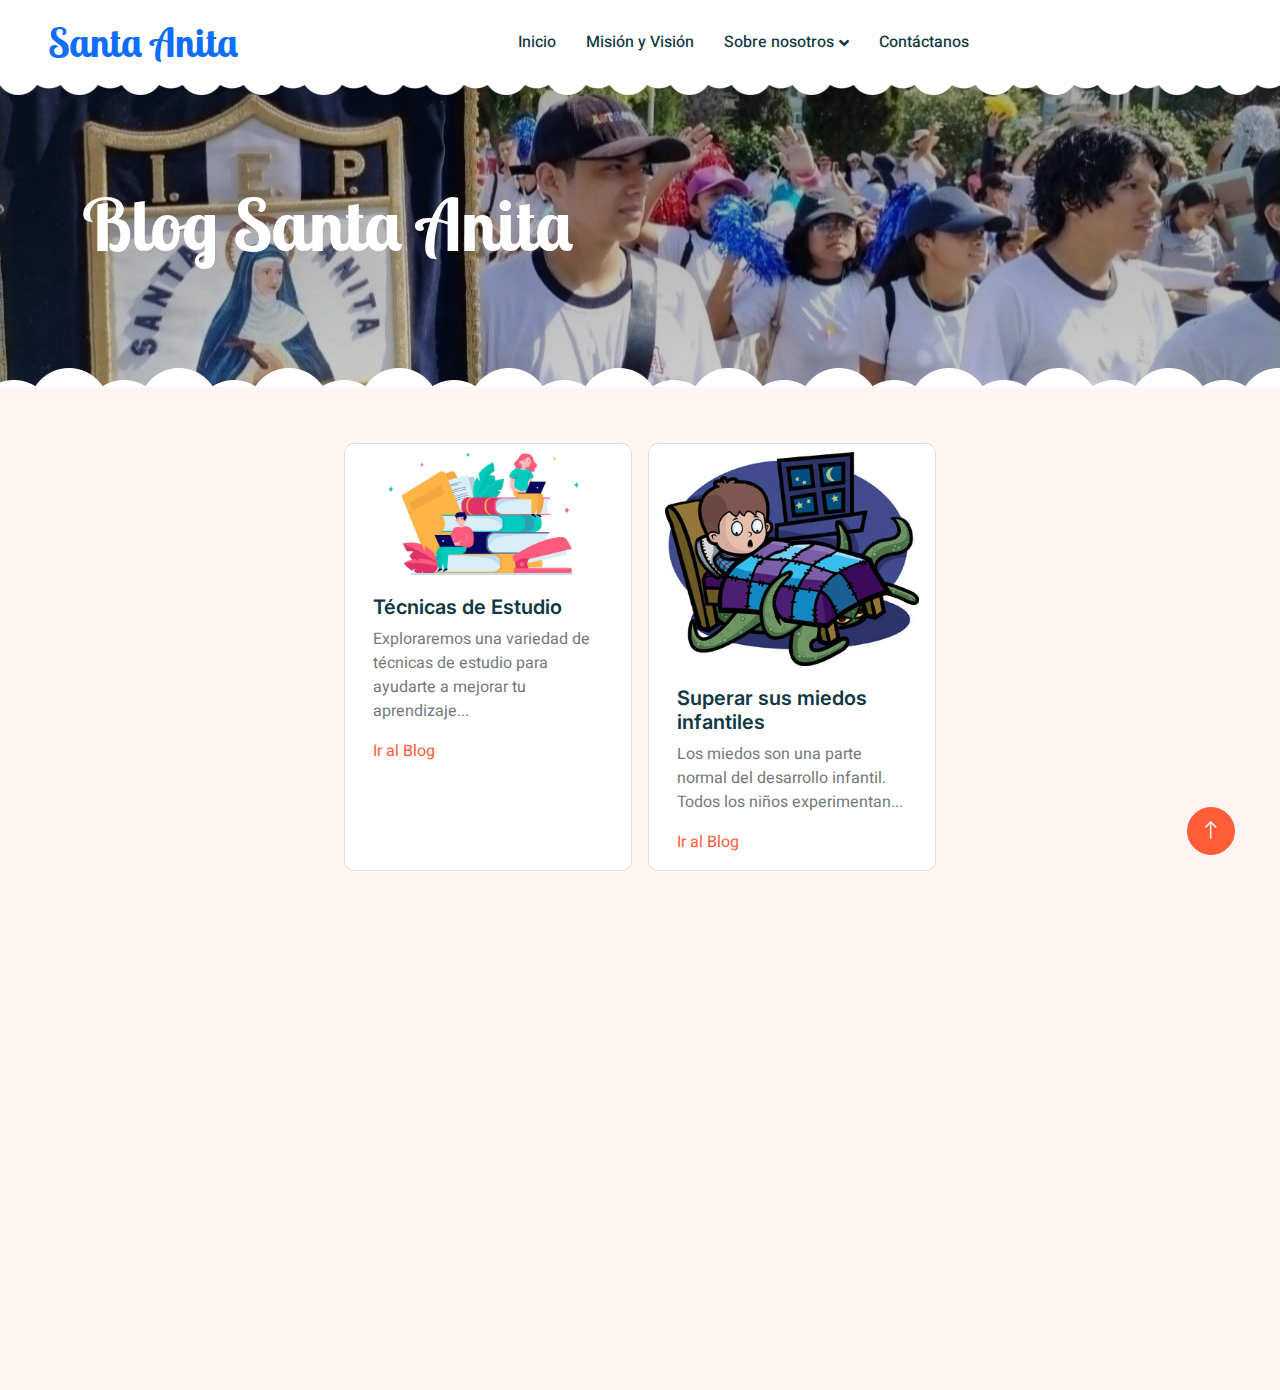
<file: blog.html>
<!DOCTYPE html>
<html lang="en">

<head>
    <meta charset="utf-8">
    <title>Santa Anita</title>
    <meta content="width=device-width, initial-scale=1.0" name="viewport">
    <meta content="" name="keywords">
    <meta content="" name="description">

    <!-- Favicon -->
    <link href="img/favicon.ico" rel="icon">

    <!-- Google Web Fonts -->
    <link rel="preconnect" href="https://fonts.googleapis.com">
    <link rel="preconnect" href="https://fonts.gstatic.com" crossorigin>
    <link href="https://fonts.googleapis.com/css2?family=Heebo:wght@400;500;600&family=Inter:wght@600&family=Lobster+Two:wght@700&display=swap" rel="stylesheet">
    
    <!-- Icon Font Stylesheet -->
    <link href="https://cdnjs.cloudflare.com/ajax/libs/font-awesome/5.10.0/css/all.min.css" rel="stylesheet">
    <link href="https://cdn.jsdelivr.net/npm/bootstrap-icons@1.4.1/font/bootstrap-icons.css" rel="stylesheet">

    <!-- Libraries Stylesheet -->
    <link href="lib/animate/animate.min.css" rel="stylesheet">
    <link href="lib/owlcarousel/assets/owl.carousel.min.css" rel="stylesheet">

    <!-- Customized Bootstrap Stylesheet -->
    <link href="css/bootstrap.min.css" rel="stylesheet">

    <!-- Template Stylesheet -->
    <link href="css/style.css" rel="stylesheet">
</head>

<body>
    <div class="container-xxl .bg-info-subtle p-0">
        <!-- Spinner Start -->
        <div id="spinner" class="show bg-white position-fixed translate-middle w-100 vh-100 top-50 start-50 d-flex align-items-center justify-content-center">
            <div class="spinner-border text-primary" style="width: 3rem; height: 3rem;" role="status">
                <span class="sr-only">Loading...</span>
            </div>
        </div>
        <!-- Spinner End -->


        <!-- Navbar Start -->
        <nav class="navbar navbar-expand-lg bg-white navbar-light sticky-top px-4 px-lg-5 py-lg-0">
            <a href="index.html" class="navbar-brand">
                <h1 class="SA m-0 text-primary"><i class="fa"></i>Santa Anita</h1>
            </a>
            <button type="button" class="navbar-toggler" data-bs-toggle="collapse" data-bs-target="#navbarCollapse">
                <span class="navbar-toggler-icon"></span>
            </button>
            <div class="collapse navbar-collapse" id="navbarCollapse">
                <div class="navbar-nav mx-auto">
                    <a href="index.html" class="nav-item nav-link ">Inicio</a>
                    <a href="about.html" class="nav-item nav-link text-center">Misión y Visión</a>
                    <div class="nav-item dropdown">
                        <a href="#" class="nav-link dropdown-toggle" data-bs-toggle="dropdown">Sobre nosotros</a>
                        <div class="dropdown-menu rounded-0 rounded-bottom border-0 shadow-sm m-0">
                            <a href="blog.html" class="dropdown-item active">Blog</a>
                            <a href="appointment.html" class="dropdown-item">Terminos y Condiciones</a>

                        </div>
                    </div>
                    <a href="contact.html" class="nav-item nav-link">Contáctanos</a>
                </div>
            </div>
        </nav>
        <!-- Navbar End -->


        <!-- Page Header End -->
        <div class="container-xxl py-5 page-header position-relative mb-5">
            <div class="container py-5">
                <h1 class="display-2 text-white animated slideInDown mb-4">Blog Santa Anita</h1>
                <nav aria-label="breadcrumb animated slideInDown">
                </nav>
            </div>
        </div>
        <!-- Page Header End -->

        <div class="blog justify-content-center row ">
        <div class="card m-2" style="width: 18rem;">
            <a href="tecnicasE.html"><img src="img/tecnicas-de-estudio.jpg" class="card-img-top rounded p-1 pt-2" alt="..."></a>
            <div class="card-body">
              <h5 class="card-title">Técnicas de Estudio</h5>
              <p class="card-text">Exploraremos una variedad de técnicas de estudio para ayudarte a mejorar tu aprendizaje...</p>
                  <a href="tecnicasE.html" class="card-link">Ir al Blog</a>
            </div>
          </div>
          <div class="card m-2" style="width: 18rem;">
            <a href="MiedosInf.html"><img src="img/miedo_mostruos.jpg" class="card-img-top rounded p-1 pt-2" alt="..."></a>
            <div class="card-body">
              <h5 class="card-title">Superar sus miedos infantiles</h5>
              <p class="card-text">Los miedos son una parte normal del desarrollo infantil. Todos los niños experimentan...</p>
                  <a href="MiedosInf.html" class="card-link">Ir al Blog</a>
            </div>
          </div>

        </div>  

        
        
        <!-- Call To Action End -->


        <!-- Footer Start -->
        <div class="container-fluid bg-dark text-white-50 footer pt-5 mt-5 wow fadeIn" data-wow-delay="0.1s">
            <div class="container py-5">
                <div class="row g-5">
                    <div class="col-lg-3 col-md-6">
                        <h3 class="text-white mb-4">Ponte en Contacto</h3>
                        <p class="mb-2"><i class="fa fa-map-marker-alt me-3"></i>Urb. Villa del mar E-13</p>
                        <p class="mb-2"><i class="fa fa-phone-alt me-3"></i>+51 053 482 655</p>
                        <p class="mb-2"><i class="fa fa-envelope me-3"></i>santaanitailo.iep@gmail.com</p>
                        <p class="mb-2"><i class="fa fa-envelope me-3"></i>santaanitaiep.ilo@gmail.com</p>
                        <div class="d-flex pt-2">
                            <a class="btn btn-outline-light btn-social" href=""><i class="fab fa-twitter"></i></a>
                            <a class="btn btn-outline-light btn-social" href=""><i class="fab fa-facebook-f"></i></a>
                            <a class="btn btn-outline-light btn-social" href=""><i class="fab fa-youtube"></i></a>
                            <a class="btn btn-outline-light btn-social" href=""><i class="fab fa-linkedin-in"></i></a>
                        </div>
                    </div>
                    <div class="col-lg-3 col-md-6">
                        <h3 class="text-white mb-4">Enlaces</h3>
                        <a class="btn btn-link text-white-50" href="index.html">Sobre Nosotros</a>
                        <a class="btn btn-link text-white-50" href="contact.html">Contáctanos</a>
                        <a class="btn btn-link text-white-50" href="">Politicas de privacidad</a>
                        <a class="btn btn-link text-white-50" href="">Terminos y condiciones</a>
                    </div>
                    <div class="col-lg-3 col-md-6">
                        <h3 class="text-white mb-4">Galería de Fotos</h3>
                        <div class="row g-2 pt-2">
                            <div class="col-4">
                                <img class="img-fluid rounded bg-light p-1" src="img/WhatsApp Image 2024-02-13 at 12.13.09 PM (2).jpeg" alt="">
                            </div>
                            <div class="col-4">
                                <img class="img-fluid rounded bg-light p-1" src="img/WhatsApp Image 2024-02-13 at 12.13.08 PM (1).jpeg" alt="">
                            </div>
                            <div class="col-4">
                                <img class="img-fluid rounded bg-light p-1" src="img/WhatsApp Image 2024-02-20 at 8.33.29 AM (1).jpeg" alt="">
                            </div>
                            <div class="col-4">
                                <img class="img-fluid rounded bg-light p-1" src="img/WhatsApp Image 2024-02-20 at 11.50.56 AM (2).jpeg" alt="">
                            </div>
                            <div class="col-4">
                                <img class="img-fluid rounded bg-light p-1" src="img/WhatsApp Image 2024-02-20 at 9.05.01 AM (1).jpeg" alt="">
                            </div>
                            <div class="col-4">
                                <img class="img-fluid rounded bg-light p-1" src="img/WhatsApp Image 2024-02-20 at 9.04.53 AM (1).jpeg" alt="">
                            </div>
                        </div>
                    </div>
                </div>
            </div>
            <div class="container">
                <div class="copyright">
                    <div class="row">
                        <div class="col-md-6 text-center text-md-start mb-3 mb-md-0">
                            &copy; <a class="border-bottom" href="#">Santa Anita</a>, All Right Reserved. 
							
							<!--/*** This template is free as long as you keep the footer author’s credit link/attribution link/backlink. If you'd like to use the template without the footer author’s credit link/attribution link/backlink, you can purchase the Credit Removal License from "https://htmlcodex.com/credit-removal". Thank you for your support. ***/-->
							Designed By <a class="border-bottom" href="https://htmlcodex.com">HTML Codex</a>
                        </div>
                        <div class="col-md-6 text-center text-md-end">
                            <div class="footer-menu">
                                <a href="">Home</a>
                                <a href="">Cookies</a>
                                <a href="">Help</a>
                                <a href="">FQAs</a>
                            </div>
                        </div>
                    </div>
                </div>
            </div>
        </div>
        <!-- Footer End -->


        <!-- Back to Top -->
        <a href="#" class="btn btn-lg btn-primary btn-lg-square back-to-top"><i class="bi bi-arrow-up"></i></a>
    </div>

    <!-- JavaScript Libraries -->
    <script src="https://code.jquery.com/jquery-3.4.1.min.js"></script>
    <script src="https://cdn.jsdelivr.net/npm/bootstrap@5.0.0/dist/js/bootstrap.bundle.min.js"></script>
    <script src="lib/wow/wow.min.js"></script>
    <script src="lib/easing/easing.min.js"></script>
    <script src="lib/waypoints/waypoints.min.js"></script>
    <script src="lib/owlcarousel/owl.carousel.min.js"></script>

    <!-- Template Javascript -->
    <script src="js/main.js"></script>
</body>

</html>
</file>
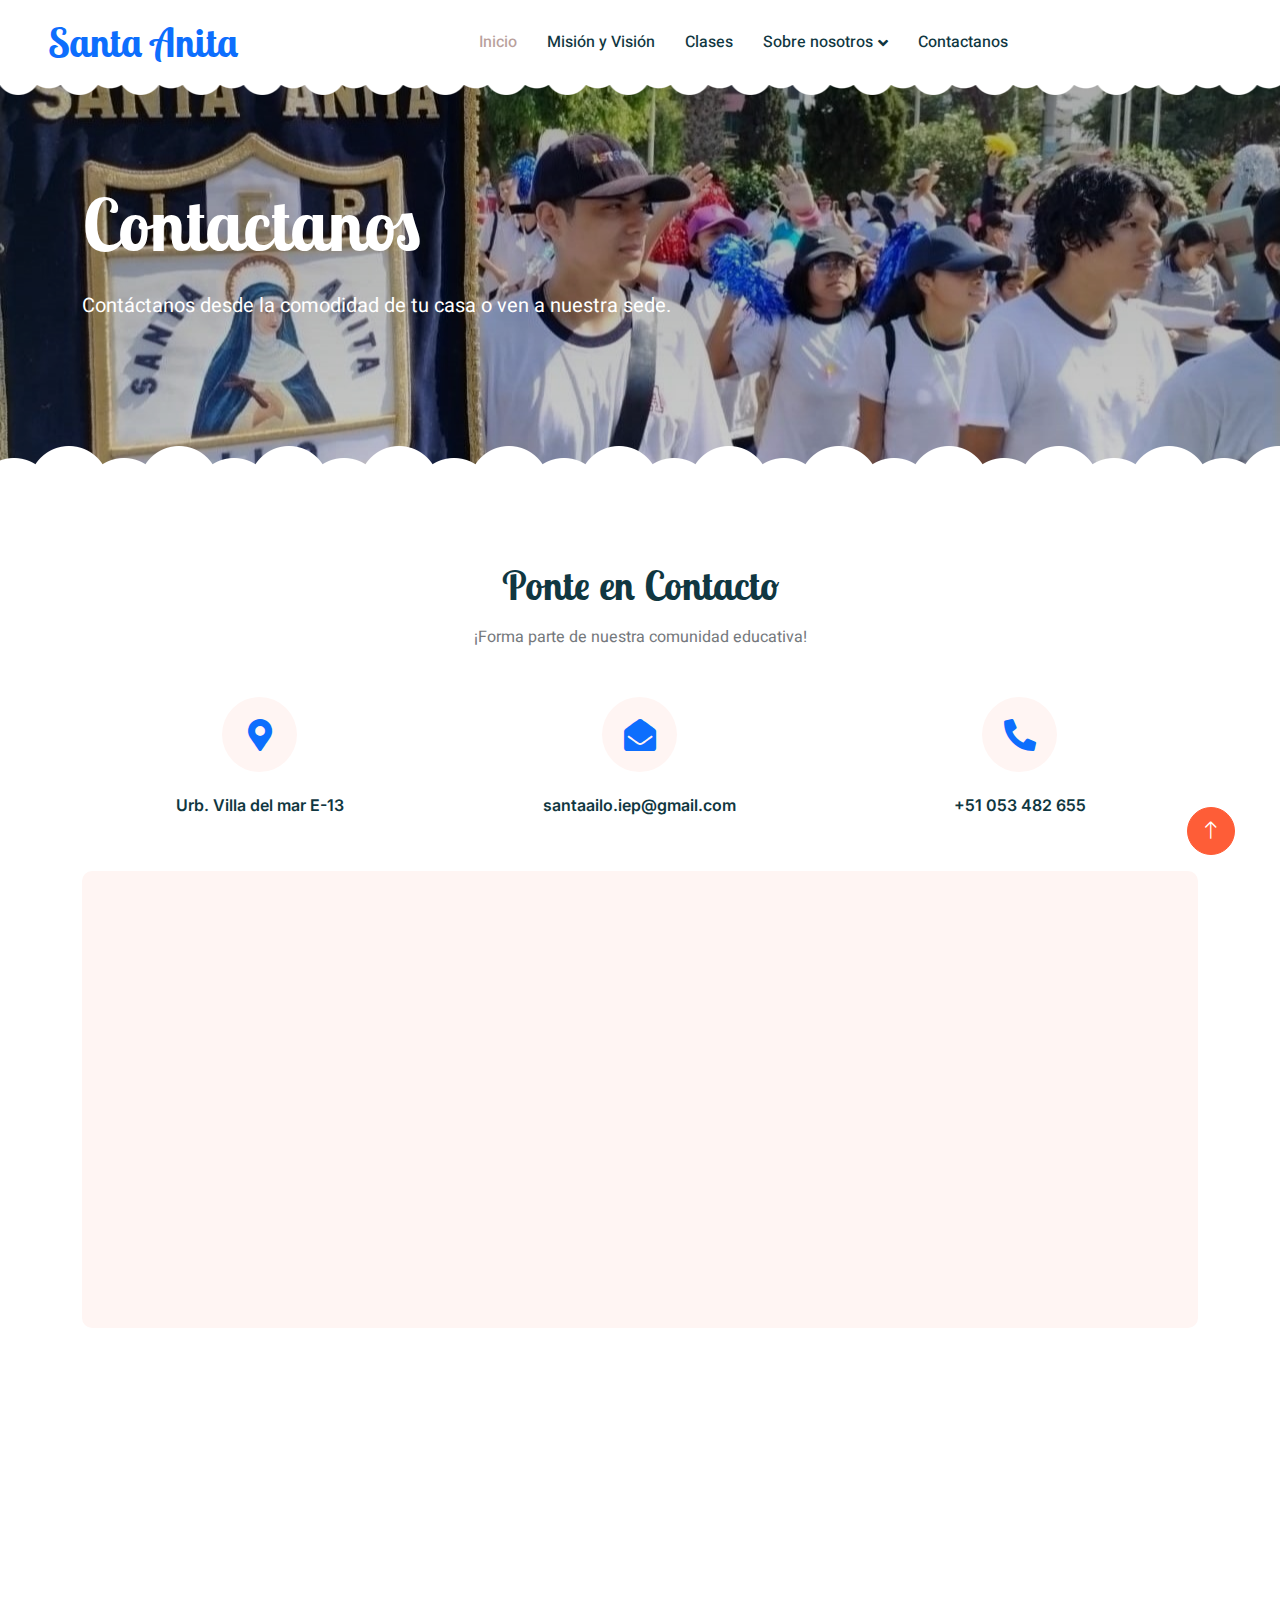
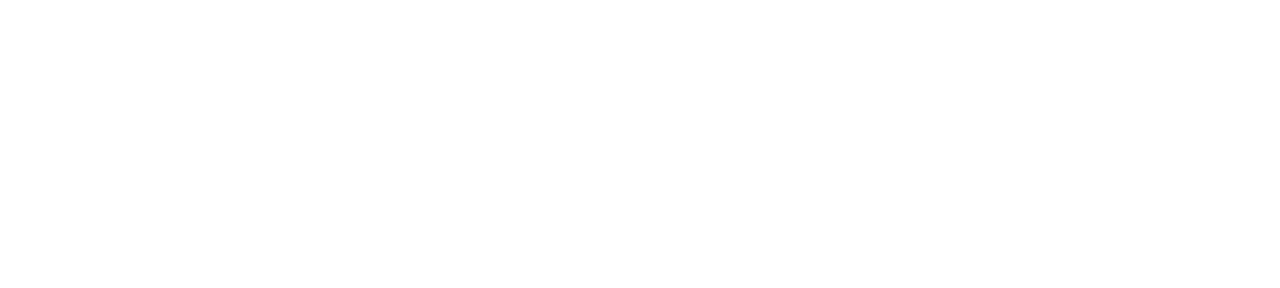
<file: contact.html>
<!DOCTYPE html>
<html lang="en">

<head>
    <meta charset="utf-8">
    <title>Santa Anita</title>
    <meta content="width=device-width, initial-scale=1.0" name="viewport">
    <meta content="" name="keywords">
    <meta content="" name="description">

    <!-- Favicon -->
    <link href="img/favicon.ico" rel="icon">

    <!-- Google Web Fonts -->
    <link rel="preconnect" href="https://fonts.googleapis.com">
    <link rel="preconnect" href="https://fonts.gstatic.com" crossorigin>
    <link href="https://fonts.googleapis.com/css2?family=Heebo:wght@400;500;600&family=Inter:wght@600&family=Lobster+Two:wght@700&display=swap" rel="stylesheet">
    
    <!-- Icon Font Stylesheet -->
    <link href="https://cdnjs.cloudflare.com/ajax/libs/font-awesome/5.10.0/css/all.min.css" rel="stylesheet">
    <link href="https://cdn.jsdelivr.net/npm/bootstrap-icons@1.4.1/font/bootstrap-icons.css" rel="stylesheet">

    <!-- Libraries Stylesheet -->
    <link href="lib/animate/animate.min.css" rel="stylesheet">
    <link href="lib/owlcarousel/assets/owl.carousel.min.css" rel="stylesheet">

    <!-- Customized Bootstrap Stylesheet -->
    <link href="css/bootstrap.min.css" rel="stylesheet">

    <!-- Template Stylesheet -->
    <link href="css/style.css" rel="stylesheet">
</head>

<body>
    <div class="container-xxl bg-white p-0">
        <!-- Spinner Start -->
        <div id="spinner" class="show bg-white position-fixed translate-middle w-100 vh-100 top-50 start-50 d-flex align-items-center justify-content-center">
            <div class="spinner-border text-primary" style="width: 3rem; height: 3rem;" role="status">
                <span class="sr-only">Loading...</span>
            </div>
        </div>
        <!-- Spinner End -->


        <!-- Navbar Start -->
        <nav class="navbar navbar-expand-lg bg-white navbar-light sticky-top px-4 px-lg-5 py-lg-0">
            <a href="index.html" class="navbar-brand">
                <h1 class="m-0 text-primary"><i class="fa"></i>Santa Anita</h1>
            </a>
            <button type="button" class="navbar-toggler" data-bs-toggle="collapse" data-bs-target="#navbarCollapse">
                <span class="navbar-toggler-icon"></span>
            </button>
            <div class="collapse navbar-collapse" id="navbarCollapse">
                <div class="navbar-nav mx-auto">
                    <a href="index.html" class="nav-item nav-link active">Inicio</a>
                    <a href="about.html" class="nav-item nav-link text-center">Misión y Visión</a>
                    <a href="classes.html" class="nav-item nav-link">Clases</a>
                    <div class="nav-item dropdown">
                        <a href="#" class="nav-link dropdown-toggle" data-bs-toggle="dropdown">Sobre nosotros</a>
                        <div class="dropdown-menu rounded-0 rounded-bottom border-0 shadow-sm m-0">
                            <a href="call-to-action.html" class="dropdown-item">Become A Teachers</a>
                            <a href="appointment.html" class="dropdown-item">Make Appointment</a>
                            <a href="testimonial.html" class="dropdown-item">Testimonial</a>

                        </div>
                    </div>
                    <a href="contact.html" class="nav-item nav-link">Contactanos</a>
                </div>
            </div>
        </nav>
        <!-- Navbar End -->


        <!-- Page Header End -->
        <div class="container-xxl py-5 page-header position-relative mb-5">
            <div class="container py-5">
                <h1 class="display-2 text-white animated slideInDown mb-4">Contactanos</h1>
                <nav aria-label="breadcrumb animated slideInDown">
                    <ol class="breadcrumb">
                        <p class="fs-5 fw-medium text-white mb-4 pb-2">Contáctanos desde la comodidad de tu casa o ven a nuestra sede.</p>
                    </ol>
                </nav>
            </div>
        </div>
        <!-- Page Header End -->


        <!-- Contact Start -->
        <div class="container-xxl py-5">
            <div class="container">
                <div class="text-center mx-auto mb-5 wow fadeInUp" data-wow-delay="0.1s" style="max-width: 600px;">
                    <h1 class="mb-3">Ponte en Contacto</h1>
                    <p>¡Forma parte de nuestra comunidad educativa!</p>
                </div>
                <div class="row g-4 mb-5">
                    <div class="col-md-6 col-lg-4 text-center wow fadeInUp" data-wow-delay="0.1s">
                        <div class="bg-light rounded-circle d-inline-flex align-items-center justify-content-center mb-4" style="width: 75px; height: 75px;">
                            <i class="fa fa-map-marker-alt fa-2x text-primary"></i>
                        </div>
                        <h6>Urb. Villa del mar E-13</h6>
                    </div>
                    <div class="col-md-6 col-lg-4 text-center wow fadeInUp" data-wow-delay="0.3s">
                        <div class="bg-light rounded-circle d-inline-flex align-items-center justify-content-center mb-4" style="width: 75px; height: 75px;">
                            <i class="fa fa-envelope-open fa-2x text-primary"></i>
                        </div>
                        <h6>santaailo.iep@gmail.com</h6>
                    </div>
                    <div class="col-md-6 col-lg-4 text-center wow fadeInUp" data-wow-delay="0.5s">
                        <div class="bg-light rounded-circle d-inline-flex align-items-center justify-content-center mb-4" style="width: 75px; height: 75px;">
                            <i class="fa fa-phone-alt fa-2x text-primary"></i>
                        </div>
                        <h6>+51 053 482 655</h6>
                    </div>
                </div>
                <div class="bg-light rounded">
                    <div class="row g-0">
                        <div class="col-lg-6 wow fadeIn" data-wow-delay="0.5s" style="min-height: 400px;">
                            <div class="position-relative h-100">
                                <iframe class="position-relative rounded"
                                 src="https://www.google.com/maps/embed?pb=!1m18!1m12!1m3!1d198.35078333150878!2d-71.33918327869084!3d-17.63149816135546!2m3!1f0!2f0!3f0!3m2!1i1024!2i768!4f13.1!3m3!1m2!1s0x91445b74ec019545%3A0x9bbf084ae2c0af75!2sI.E.P%20Santa%20Anita!5e1!3m2!1ses-419!2spe!4v1708439310868!5m2!1ses-419!2spe" width="1115" height="450" style="border:0;" allowfullscreen="" loading="lazy" referrerpolicy="no-referrer-when-downgrade"></iframe>
                            </div>
                        </div>
                    </div>
                </div>
            </div>
        </div>
        <!-- Contact End -->


        <!-- Footer Start -->
        <div class="container-fluid bg-dark text-white-50 footer pt-5 mt-5 wow fadeIn" data-wow-delay="0.1s">
            <div class="container py-5">
                <div class="row g-5">
                    <div class="col-lg-3 col-md-6">
                        <h3 class="text-white mb-4">Ponte en Contacto</h3>
                        <p class="mb-2"><i class="fa fa-map-marker-alt me-3"></i>Urb. Villa del mar E-13</p>
                        <p class="mb-2"><i class="fa fa-phone-alt me-3"></i>+51 053 482 655</p>
                        <p class="mb-2"><i class="fa fa-envelope me-3"></i>santaailo.iep@gmail.com</p>
                        <div class="d-flex pt-2">
                            <a class="btn btn-outline-light btn-social" href=""><i class="fab fa-twitter"></i></a>
                            <a class="btn btn-outline-light btn-social" href=""><i class="fab fa-facebook-f"></i></a>
                            <a class="btn btn-outline-light btn-social" href=""><i class="fab fa-youtube"></i></a>
                            <a class="btn btn-outline-light btn-social" href=""><i class="fab fa-linkedin-in"></i></a>
                        </div>
                    </div>
                    <div class="col-lg-3 col-md-6">
                        <h3 class="text-white mb-4">Enlaces</h3>
                        <a class="btn btn-link text-white-50" href="index.html">Sobre Nosotros</a>
                        <a class="btn btn-link text-white-50" href="contact.html">Contactanos</a>
                        <a class="btn btn-link text-white-50" href="">Politicas de privacidad</a>
                        <a class="btn btn-link text-white-50" href="">Terminos y condiciones</a>
                    </div>
                    <div class="col-lg-3 col-md-6">
                        <h3 class="text-white mb-4">Galeria de Fotos</h3>
                        <div class="row g-2 pt-2">
                            <div class="col-4">
                                <img class="img-fluid rounded bg-light p-1" src="img/WhatsApp Image 2024-02-13 at 12.13.09 PM (2).jpeg" alt="">
                            </div>
                            <div class="col-4">
                                <img class="img-fluid rounded bg-light p-1" src="img/WhatsApp Image 2024-02-13 at 12.13.08 PM (1).jpeg" alt="">
                            </div>
                            <div class="col-4">
                                <img class="img-fluid rounded bg-light p-1" src="img/WhatsApp Image 2024-02-20 at 8.33.29 AM (1).jpeg" alt="">
                            </div>
                            <div class="col-4">
                                <img class="img-fluid rounded bg-light p-1" src="img/WhatsApp Image 2024-02-20 at 11.50.56 AM (2).jpeg" alt="">
                            </div>
                            <div class="col-4">
                                <img class="img-fluid rounded bg-light p-1" src="img/WhatsApp Image 2024-02-20 at 9.05.01 AM (1).jpeg" alt="">
                            </div>
                            <div class="col-4">
                                <img class="img-fluid rounded bg-light p-1" src="img/WhatsApp Image 2024-02-20 at 9.04.53 AM (1).jpeg" alt="">
                            </div>
                        </div>
                    </div>
                </div>
            </div>
            <div class="container">
                <div class="copyright">
                    <div class="row">
                        <div class="col-md-6 text-center text-md-start mb-3 mb-md-0">
                            &copy; <a class="border-bottom" href="#">Santa Anita</a>, All Right Reserved. 
							
							<!--/*** This template is free as long as you keep the footer author’s credit link/attribution link/backlink. If you'd like to use the template without the footer author’s credit link/attribution link/backlink, you can purchase the Credit Removal License from "https://htmlcodex.com/credit-removal". Thank you for your support. ***/-->
							Designed By <a class="border-bottom" href="https://htmlcodex.com">HTML Codex</a>
                        </div>
                        <div class="col-md-6 text-center text-md-end">
                            <div class="footer-menu">
                                <a href="">Home</a>
                                <a href="">Cookies</a>
                                <a href="">Help</a>
                                <a href="">FQAs</a>
                            </div>
                        </div>
                    </div>
                </div>
            </div>
        </div>
        <!-- Footer End -->


        <!-- Back to Top -->
        <a href="#" class="btn btn-lg btn-primary btn-lg-square back-to-top"><i class="bi bi-arrow-up"></i></a>
    </div>

    <!-- JavaScript Libraries -->
    <script src="https://code.jquery.com/jquery-3.4.1.min.js"></script>
    <script src="https://cdn.jsdelivr.net/npm/bootstrap@5.0.0/dist/js/bootstrap.bundle.min.js"></script>
    <script src="lib/wow/wow.min.js"></script>
    <script src="lib/easing/easing.min.js"></script>
    <script src="lib/waypoints/waypoints.min.js"></script>
    <script src="lib/owlcarousel/owl.carousel.min.js"></script>

    <!-- Template Javascript -->
    <script src="js/main.js"></script>
</body>

</html>
</file>
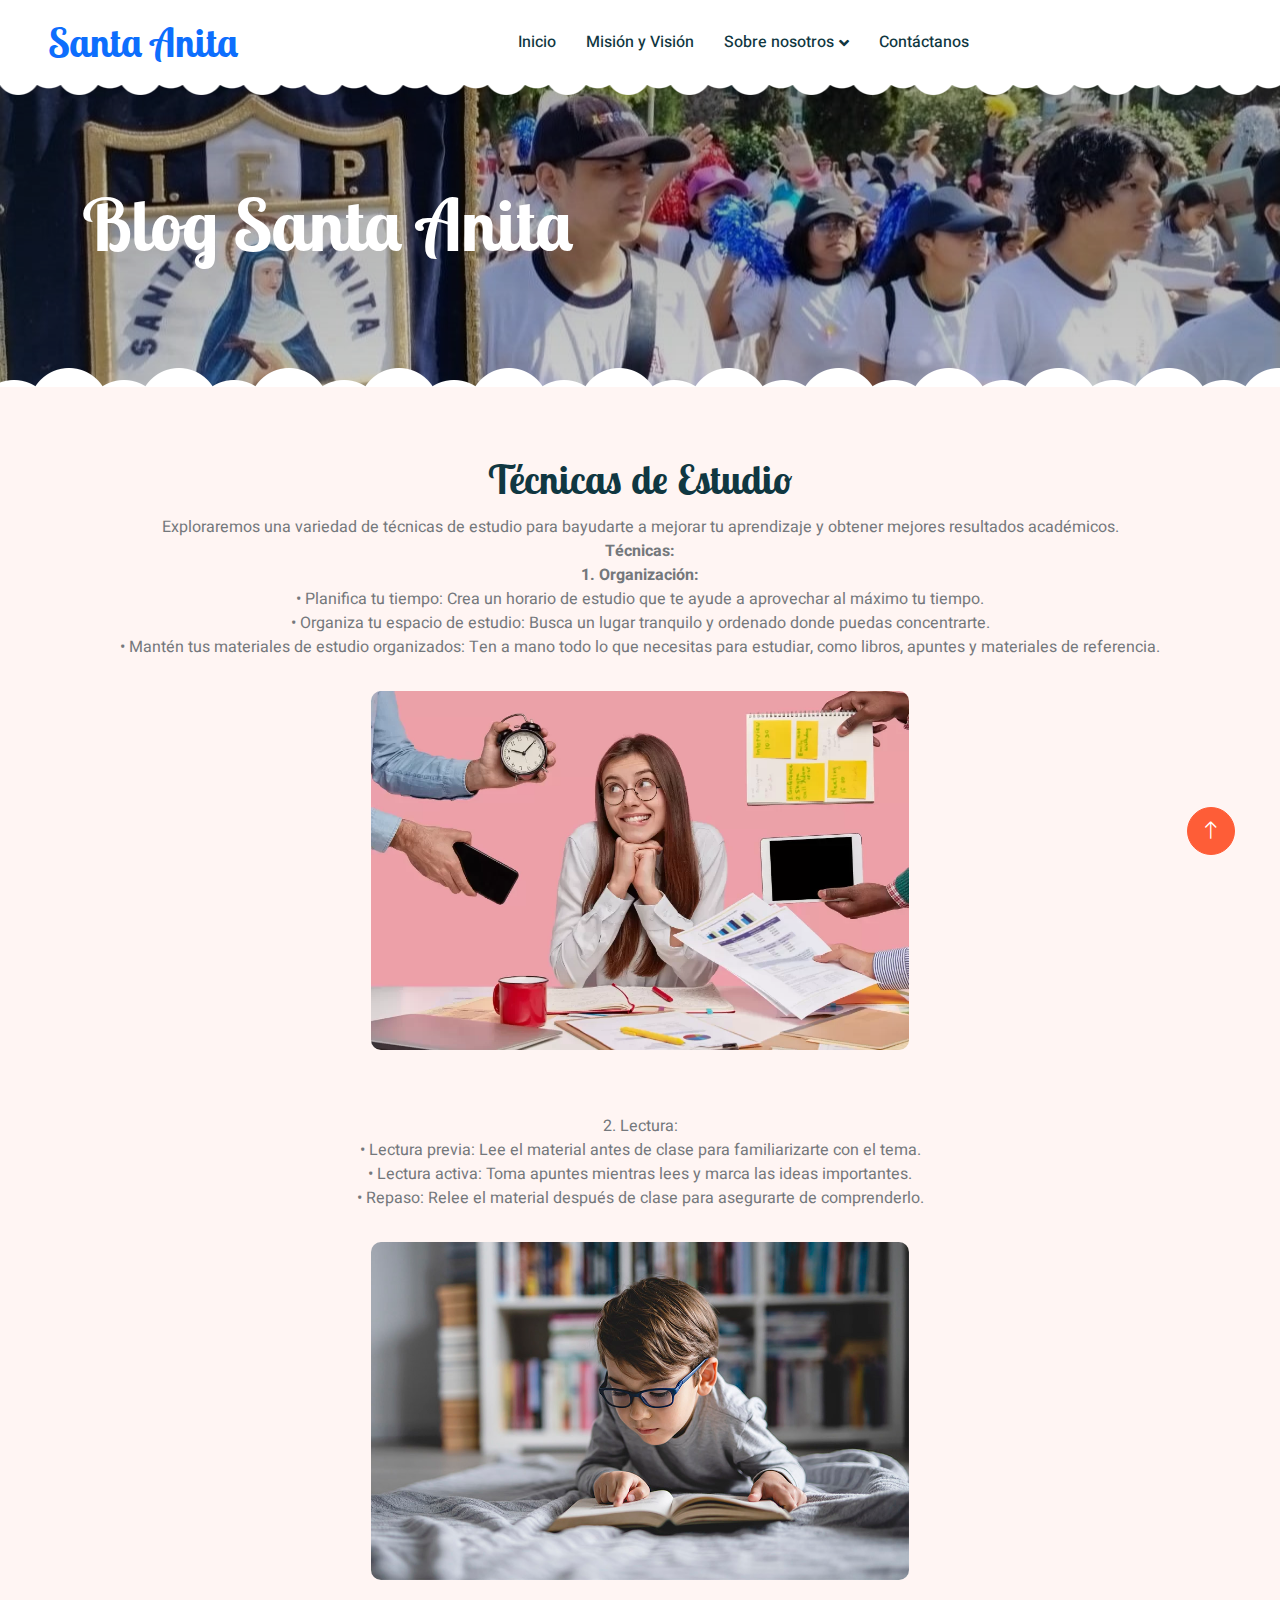
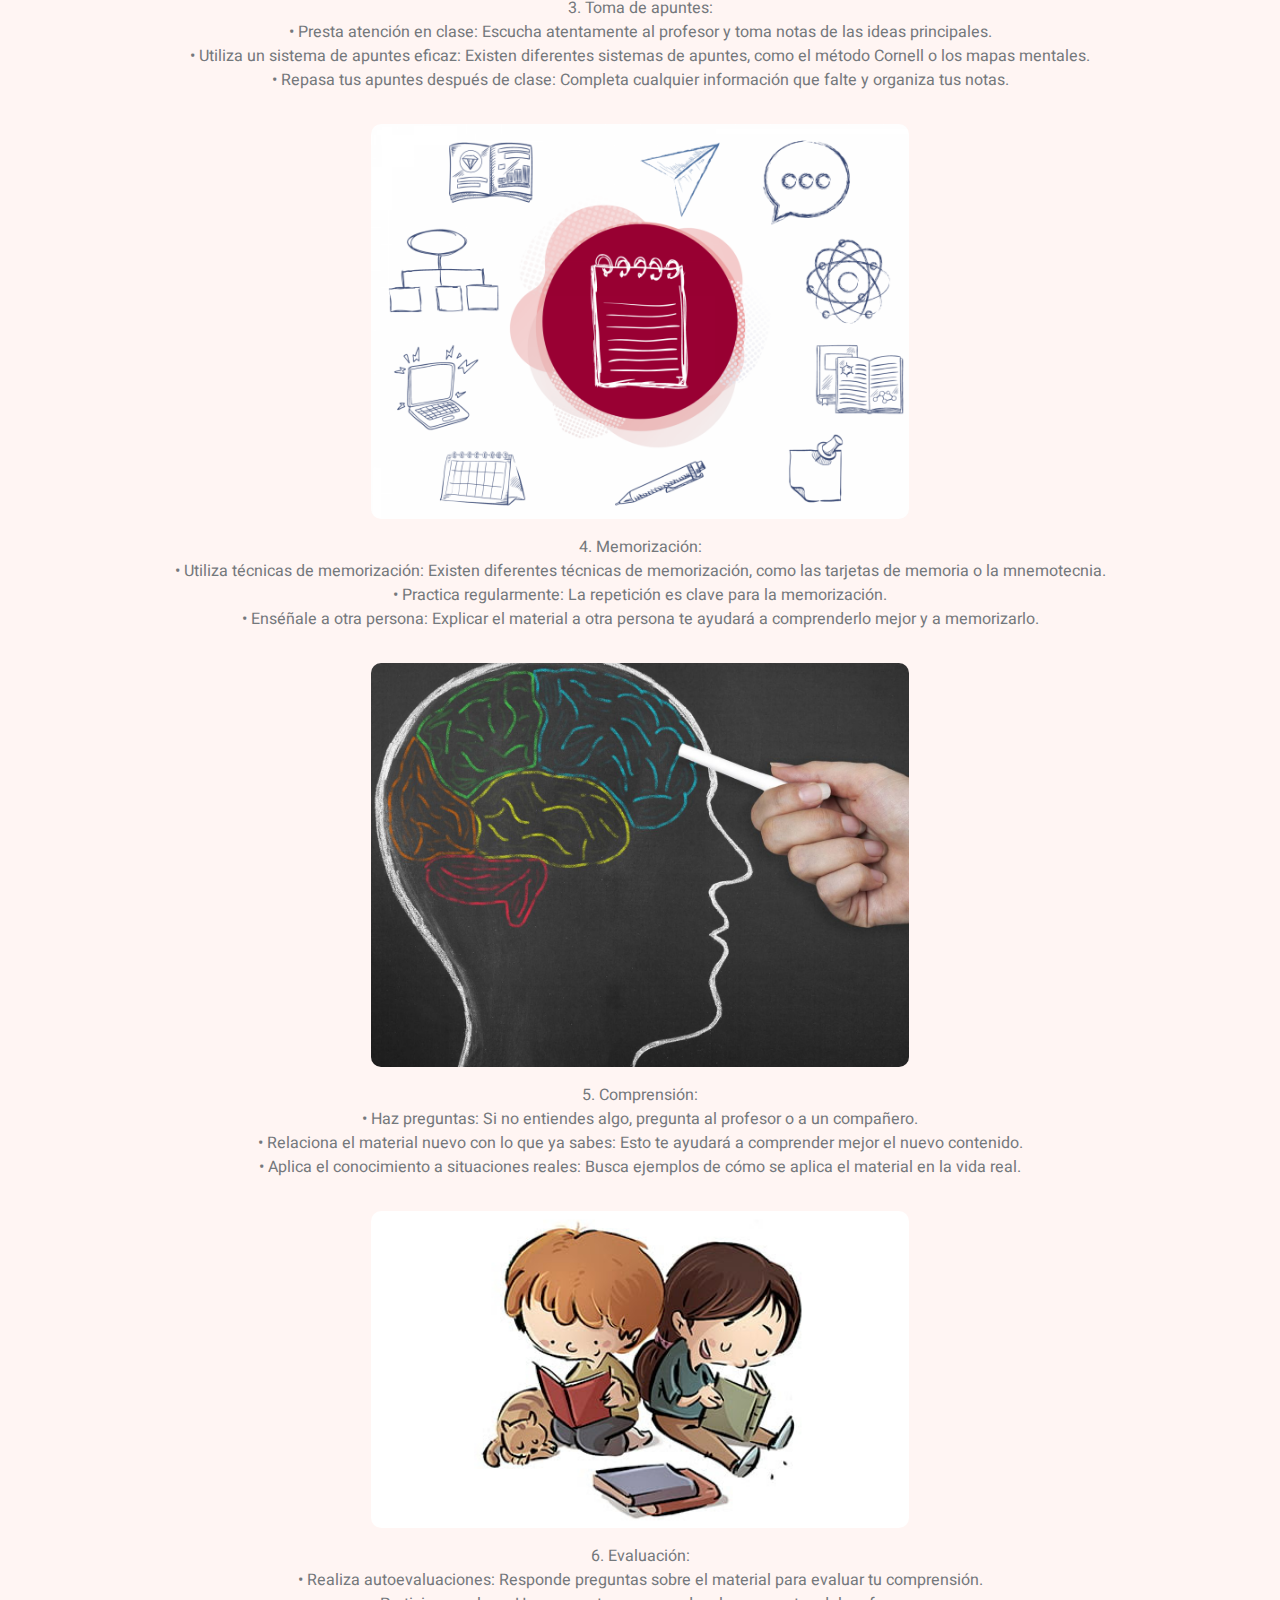
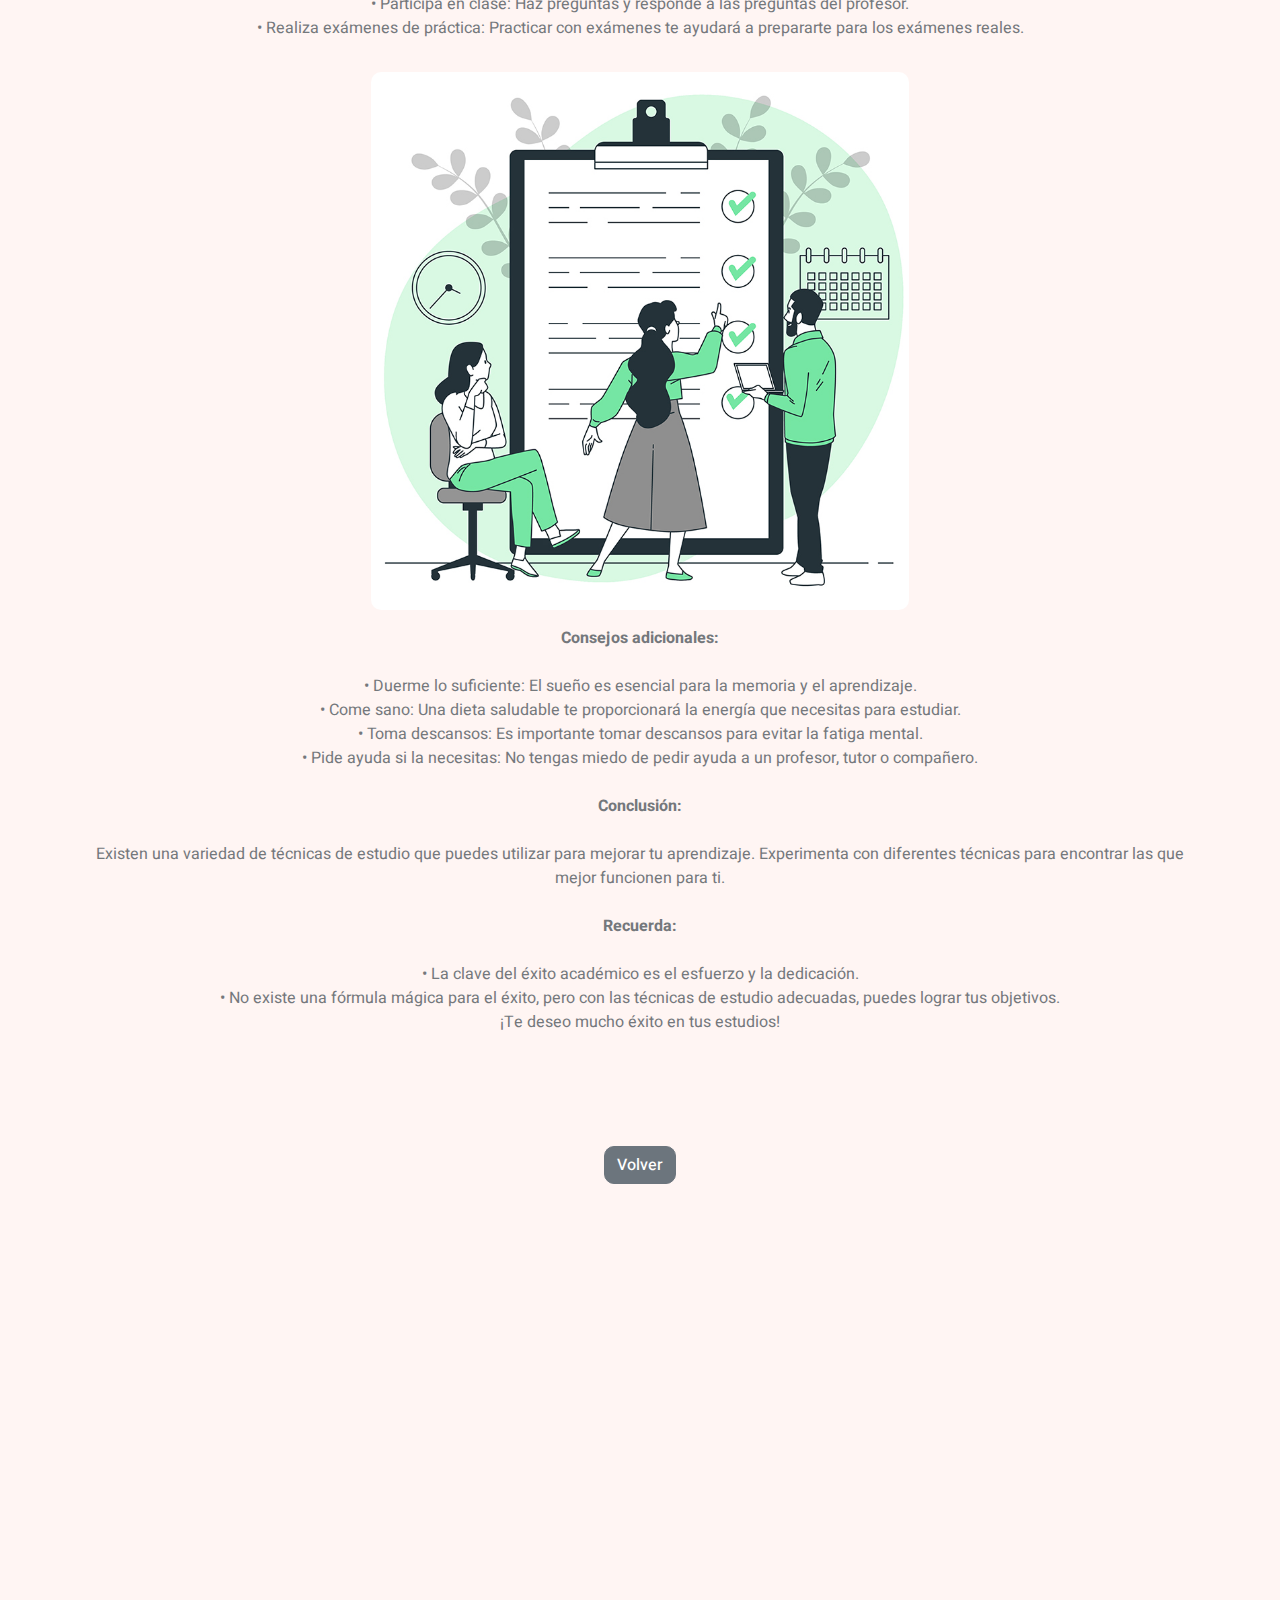
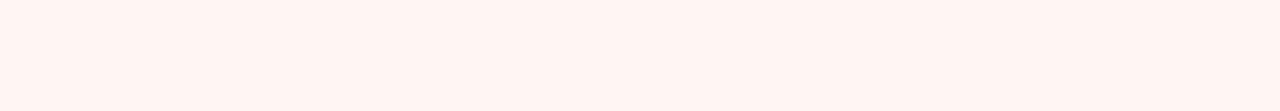
<file: tecnicasE.html>
<!DOCTYPE html>
<html lang="en">

<head>
    <meta charset="utf-8">
    <title>Santa Anita</title>
    <meta content="width=device-width, initial-scale=1.0" name="viewport">
    <meta content="" name="keywords">
    <meta content="" name="description">

    <!-- Favicon -->
    <link href="img/favicon.ico" rel="icon">

    <!-- Google Web Fonts -->
    <link rel="preconnect" href="https://fonts.googleapis.com">
    <link rel="preconnect" href="https://fonts.gstatic.com" crossorigin>
    <link
        href="https://fonts.googleapis.com/css2?family=Heebo:wght@400;500;600&family=Inter:wght@600&family=Lobster+Two:wght@700&display=swap"
        rel="stylesheet">

    <!-- Icon Font Stylesheet -->
    <link href="https://cdnjs.cloudflare.com/ajax/libs/font-awesome/5.10.0/css/all.min.css" rel="stylesheet">
    <link href="https://cdn.jsdelivr.net/npm/bootstrap-icons@1.4.1/font/bootstrap-icons.css" rel="stylesheet">

    <!-- Libraries Stylesheet -->
    <link href="lib/animate/animate.min.css" rel="stylesheet">
    <link href="lib/owlcarousel/assets/owl.carousel.min.css" rel="stylesheet">

    <!-- Customized Bootstrap Stylesheet -->
    <link href="css/bootstrap.min.css" rel="stylesheet">

    <!-- Template Stylesheet -->
    <link href="css/style.css" rel="stylesheet">
</head>

<body>
    <div class="container-xxl bg-white p-0">
        <!-- Spinner Start -->
        <div id="spinner"
            class="show bg-white position-fixed translate-middle w-100 vh-100 top-50 start-50 d-flex align-items-center justify-content-center">
            <div class="spinner-border text-primary" style="width: 3rem; height: 3rem;" role="status">
                <span class="sr-only">Loading...</span>
            </div>
        </div>
        <!-- Spinner End -->


        <!-- Navbar Start -->
        <nav class="navbar navbar-expand-lg bg-white navbar-light sticky-top px-4 px-lg-5 py-lg-0">
            <a href="index.html" class="navbar-brand">
                <h1 class="SA m-0 text-primary"><i class="fa"></i>Santa Anita</h1>
            </a>
            <button type="button" class="navbar-toggler" data-bs-toggle="collapse" data-bs-target="#navbarCollapse">
                <span class="navbar-toggler-icon"></span>
            </button>
            <div class="collapse navbar-collapse" id="navbarCollapse">
                <div class="navbar-nav mx-auto">
                    <a href="index.html" class="nav-item nav-link ">Inicio</a>
                    <a href="about.html" class="nav-item nav-link text-center">Misión y Visión</a>
                    <div class="nav-item dropdown">
                        <a href="#" class="nav-link dropdown-toggle" data-bs-toggle="dropdown">Sobre nosotros</a>
                        <div class="dropdown-menu rounded-0 rounded-bottom border-0 shadow-sm m-0">
                            <a href="blog.html" class="dropdown-item active">Blog</a>
                            <a href="appointment.html" class="dropdown-item">Terminos y Condiciones</a>

                        </div>
                    </div>
                    <a href="contact.html" class="nav-item nav-link">Contáctanos</a>
                </div>
            </div>
        </nav>
        <!-- Navbar End -->


        <!-- Page Header End -->
        <div class="container-xxl py-5 page-header position-relative mb-5">
            <div class="container py-5">
                <h1 class="display-2 text-white animated slideInDown mb-4">Blog Santa Anita</h1>
                <nav aria-label="breadcrumb animated slideInDown">
                </nav>
            </div>
        </div>
    </div>
    <!-- Page Header End -->

    <div class="container justify-content-center text-center  p-3">
        <h1 class="p-1"> Técnicas de Estudio</h1>
        <div class="info justify-content-center text-center">
            <p>
                Exploraremos una variedad de técnicas de estudio para bayudarte a mejorar tu aprendizaje y obtener
                mejores resultados académicos. <br>
                <b>Técnicas:</b> <br>
                <b>1. Organización:</b><br>
                • Planifica tu tiempo: Crea un horario de estudio que te ayude a aprovechar al máximo tu tiempo. <br>
                • Organiza tu espacio de estudio: Busca un lugar tranquilo y ordenado donde puedas concentrarte. <br>
                • Mantén tus materiales de estudio organizados: Ten a mano todo lo que necesitas para estudiar, como
                libros, apuntes y materiales de referencia.
            </p>

            <div class="imagen p-3 ">
                <img src="img/image-81 (1).webp" alt="" class="rounded  w-50">
            </div>
            <br> <br>
            <p>

                2. Lectura: <br>
                • Lectura previa: Lee el material antes de clase para familiarizarte con el tema. <br>
                • Lectura activa: Toma apuntes mientras lees y marca las ideas importantes. <br>
                • Repaso: Relee el material después de clase para asegurarte de comprenderlo. <br>

            </p>

            <div class="imagen p-3 ">
                <img src="img/Fomentar-la-lectura-1.jpg" alt="" class="rounded  w-50">
            </div>

            <p>
                3. Toma de apuntes: <br>
                • Presta atención en clase: Escucha atentamente al profesor y toma notas de las ideas principales.<br>
                • Utiliza un sistema de apuntes eficaz: Existen diferentes sistemas de apuntes, como el método Cornell o
                los mapas mentales.<br>
                • Repasa tus apuntes después de clase: Completa cualquier información que falte y organiza tus
                notas.<br>

            </p>

            <div class="imagen p-3 ">
                <img src="img/2711-compilatio-plagiarism.png" alt="" class="rounded  w-50">
            </div>

            <p>
                4. Memorización: <br>
                • Utiliza técnicas de memorización: Existen diferentes técnicas de memorización, como las tarjetas de
                memoria o la mnemotecnia.<br>
                • Practica regularmente: La repetición es clave para la memorización.<br>
                • Enséñale a otra persona: Explicar el material a otra persona te ayudará a comprenderlo mejor y a
                memorizarlo.<br>
            </p>

            <div class="imagen p-3 ">
                <img src="img/f.elconfidencial.com_original_98e_ea9_a91_98eea9a915eb8f7aa036ce050db092a4.jpg" alt="" class="rounded  w-50">
            </div>

            <p>
                5. Comprensión: <br>
                • Haz preguntas: Si no entiendes algo, pregunta al profesor o a un compañero.<br>
                • Relaciona el material nuevo con lo que ya sabes: Esto te ayudará a comprender mejor el nuevo
                contenido.<br>
                • Aplica el conocimiento a situaciones reales: Busca ejemplos de cómo se aplica el material en la vida
                real.<br>
            </p>

            <div class="imagen p-3 ">
                <img src="img/unnamed.jpg" alt="" class="rounded  w-50">
            </div>

            <p>
                6. Evaluación: <br>
                • Realiza autoevaluaciones: Responde preguntas sobre el material para evaluar tu comprensión.<br>
                • Participa en clase: Haz preguntas y responde a las preguntas del profesor.<br>
                • Realiza exámenes de práctica: Practicar con exámenes te ayudará a prepararte para los exámenes reales.<br>
            </p>

            <div class="imagen p-3 ">
                <img src="img/Portadaaaaaaaaa.jpg" alt="" class="rounded  w-50">
            </div>

            <p><b>Consejos adicionales:</b> <br> <br>
                •	Duerme lo suficiente: El sueño es esencial para la memoria y el aprendizaje.<br>
                •	Come sano: Una dieta saludable te proporcionará la energía que necesitas para estudiar.<br>
                •	Toma descansos: Es importante tomar descansos para evitar la fatiga mental.<br>
                •	Pide ayuda si la necesitas: No tengas miedo de pedir ayuda a un profesor, tutor o compañero.<br> <br>
                <b>Conclusión:</b><br> <br>
                Existen una variedad de técnicas de estudio que puedes utilizar para mejorar tu aprendizaje. Experimenta con diferentes técnicas para encontrar las que mejor funcionen para ti. <br> <br>
                <b>Recuerda:</b><br> <br>
                •	La clave del éxito académico es el esfuerzo y la dedicación.<br>
                •	No existe una fórmula mágica para el éxito, pero con las técnicas de estudio adecuadas, puedes lograr tus objetivos.<br>
                ¡Te deseo mucho éxito en tus estudios!<br>
                </p>
                <br> <br>
                <br> <br>
                <a href="blog.html"><button type="button" class="btn btn-secondary">Volver</button></a>
                

        </div>

    </div>




    <!-- Call To Action End -->


    <!-- Footer Start -->
    <div class="container-fluid bg-dark text-white-50 footer pt-5 mt-5 wow fadeIn" data-wow-delay="0.1s">
        <div class="container py-5">
            <div class="row g-5">
                <div class="col-lg-3 col-md-6">
                    <h3 class="text-white mb-4">Ponte en Contacto</h3>
                    <p class="mb-2"><i class="fa fa-map-marker-alt me-3"></i>Urb. Villa del mar E-13</p>
                    <p class="mb-2"><i class="fa fa-phone-alt me-3"></i>+51 053 482 655</p>
                    <p class="mb-2"><i class="fa fa-envelope me-3"></i>santaanitailo.iep@gmail.com</p>
                    <p class="mb-2"><i class="fa fa-envelope me-3"></i>santaanitaiep.ilo@gmail.com</p>
                    <div class="d-flex pt-2">
                        <a class="btn btn-outline-light btn-social" href=""><i class="fab fa-twitter"></i></a>
                        <a class="btn btn-outline-light btn-social" href=""><i class="fab fa-facebook-f"></i></a>
                        <a class="btn btn-outline-light btn-social" href=""><i class="fab fa-youtube"></i></a>
                        <a class="btn btn-outline-light btn-social" href=""><i class="fab fa-linkedin-in"></i></a>
                    </div>
                </div>
                <div class="col-lg-3 col-md-6">
                    <h3 class="text-white mb-4">Enlaces</h3>
                    <a class="btn btn-link text-white-50" href="index.html">Sobre Nosotros</a>
                    <a class="btn btn-link text-white-50" href="contact.html">Contáctanos</a>
                    <a class="btn btn-link text-white-50" href="">Politicas de privacidad</a>
                    <a class="btn btn-link text-white-50" href="">Terminos y condiciones</a>
                </div>
                <div class="col-lg-3 col-md-6">
                    <h3 class="text-white mb-4">Galería de Fotos</h3>
                    <div class="row g-2 pt-2">
                        <div class="col-4">
                            <img class="img-fluid rounded bg-light p-1"
                                src="img/WhatsApp Image 2024-02-13 at 12.13.09 PM (2).jpeg" alt="">
                        </div>
                        <div class="col-4">
                            <img class="img-fluid rounded bg-light p-1"
                                src="img/WhatsApp Image 2024-02-13 at 12.13.08 PM (1).jpeg" alt="">
                        </div>
                        <div class="col-4">
                            <img class="img-fluid rounded bg-light p-1"
                                src="img/WhatsApp Image 2024-02-20 at 8.33.29 AM (1).jpeg" alt="">
                        </div>
                        <div class="col-4">
                            <img class="img-fluid rounded bg-light p-1"
                                src="img/WhatsApp Image 2024-02-20 at 11.50.56 AM (2).jpeg" alt="">
                        </div>
                        <div class="col-4">
                            <img class="img-fluid rounded bg-light p-1"
                                src="img/WhatsApp Image 2024-02-20 at 9.05.01 AM (1).jpeg" alt="">
                        </div>
                        <div class="col-4">
                            <img class="img-fluid rounded bg-light p-1"
                                src="img/WhatsApp Image 2024-02-20 at 9.04.53 AM (1).jpeg" alt="">
                        </div>
                    </div>
                </div>
            </div>
        </div>
        <div class="container">
            <div class="copyright">
                <div class="row">
                    <div class="col-md-6 text-center text-md-start mb-3 mb-md-0">
                        &copy; <a class="border-bottom" href="#">Santa Anita</a>, All Right Reserved.

                        <!--/*** This template is free as long as you keep the footer author’s credit link/attribution link/backlink. If you'd like to use the template without the footer author’s credit link/attribution link/backlink, you can purchase the Credit Removal License from "https://htmlcodex.com/credit-removal". Thank you for your support. ***/-->
                        Designed By <a class="border-bottom" href="https://htmlcodex.com">HTML Codex</a>
                    </div>
                    <div class="col-md-6 text-center text-md-end">
                        <div class="footer-menu">
                            <a href="">Home</a>
                            <a href="">Cookies</a>
                            <a href="">Help</a>
                            <a href="">FQAs</a>
                        </div>
                    </div>
                </div>
            </div>
        </div>
    </div>
    <!-- Footer End -->


    <!-- Back to Top -->
    <a href="#" class="btn btn-lg btn-primary btn-lg-square back-to-top"><i class="bi bi-arrow-up"></i></a>
    </div>

    <!-- JavaScript Libraries -->
    <script src="https://code.jquery.com/jquery-3.4.1.min.js"></script>
    <script src="https://cdn.jsdelivr.net/npm/bootstrap@5.0.0/dist/js/bootstrap.bundle.min.js"></script>
    <script src="lib/wow/wow.min.js"></script>
    <script src="lib/easing/easing.min.js"></script>
    <script src="lib/waypoints/waypoints.min.js"></script>
    <script src="lib/owlcarousel/owl.carousel.min.js"></script>

    <!-- Template Javascript -->
    <script src="js/main.js"></script>
</body>

</html>
</file>
<file: css/style.css>
/********** Template CSS **********/
*{
    margin: 0;
    padding: 0;


}


:root {
    --primary: #b9a19c;
    --light: #FFF5F3;
    --dark: #103741;
}


.back-to-top {
    position: fixed;
    display: none;
    right: 45px;
    bottom: 45px;
    z-index: 99;
}


/*** Spinner ***/
#spinner {
    opacity: 0;
    visibility: hidden;
    transition: opacity .5s ease-out, visibility 0s linear .5s;
    z-index: 99999;
}

#spinner.show {
    transition: opacity .5s ease-out, visibility 0s linear 0s;
    visibility: visible;
    opacity: 1;
}


/*** Button ***/
.btn {
    font-weight: 500;
    transition: .5s;
}

.btn.btn-primary {
    color: #FFFFFF;
}

.btn-square {
    width: 38px;
    height: 38px;
}

.btn-sm-square {
    width: 32px;
    height: 32px;
}

.btn-lg-square {
    width: 48px;
    height: 48px;
}

.btn-square,
.btn-sm-square,
.btn-lg-square {
    padding: 0;
    display: flex;
    align-items: center;
    justify-content: center;
    font-weight: normal;
    border-radius: 50px;
}


/*** Heading ***/
h1,
h2,
h3,
h4,
.h1,
.h2,
.h3,
.h4,
.display-1,
.display-2,
.display-3,
.display-4,
.display-5,
.display-6 {
    font-family: 'Lobster Two', cursive;
    font-weight: 700;
}

h5,
h6,
.h5,
.h6 {
    font-weight: 600;
}

.font-secondary {
    font-family: 'Lobster Two', cursive;
}


/*** Navbar ***/
.navbar .navbar-nav .nav-link {
    padding: 30px 15px;
    color: var(--dark);
    font-weight: 500;
    outline: none;
}

.navbar .navbar-nav .nav-link:hover,
.navbar .navbar-nav .nav-link.active {
    color: var(--primary);
}

.navbar.sticky-top {
    top: -100px;
    transition: .5s;
}

.navbar .dropdown-toggle::after {
    border: none;
    content: "\f107";
    font-family: "Font Awesome 5 Free";
    font-weight: 900;
    vertical-align: middle;
    margin-left: 5px;
    transition: .5s;
}

.navbar .dropdown-toggle[aria-expanded=true]::after {
    transform: rotate(-180deg);
}

@media (max-width: 991.98px) {
    .navbar .navbar-nav .nav-link  {
        margin-right: 0;
        padding: 10px 0;
    }

    .navbar .navbar-nav {
        margin-top: 15px;
        border-top: 1px solid #EEEEEE;
    }
}

@media (min-width: 992px) {
    .navbar .nav-item .dropdown-menu {
        display: block;
        top: calc(100% - 15px);
        margin-top: 0;
        opacity: 0;
        visibility: hidden;
        transition: .5s;
        
    }

    .navbar .nav-item:hover .dropdown-menu {
        top: 100%;
        visibility: visible;
        transition: .5s;
        opacity: 1;
    }
}


/*** Header ***/
.header-carousel::before,
.header-carousel::after,
.page-header::before,
.page-header::after {
    position: absolute;
    content: "";
    width: 100%;
    height: 10px;
    top: 0;
    left: 0;
    background: url(../img/bg-header-top.png) center center repeat-x;
    z-index: 1;
}

.header-carousel::after,
.page-header::after {
    height: 19px;
    top: auto;
    bottom: 0;
    background: url(../img/bg-header-bottom.png) center center repeat-x;
}

@media (max-width: 768px) {
    .header-carousel .owl-carousel-item {
        position: relative;
        min-height: 500px;
    }
    
    .header-carousel .owl-carousel-item img {
        position: absolute;
        width: 100%;
        height: 100%;
        object-fit: cover;
    }

    .header-carousel .owl-carousel-item p {
        font-size: 16px !important;
        font-weight: 400 !important;
    }

    .header-carousel .owl-carousel-item h1 {
        font-size: 30px;
        font-weight: 600;
    }
}

.header-carousel .owl-nav {
    position: absolute;
    top: 50%;
    right: 8%;
    transform: translateY(-50%);
    display: flex;
    flex-direction: column;
}

.header-carousel .owl-nav .owl-prev,
.header-carousel .owl-nav .owl-next {
    margin: 7px 0;
    width: 45px;
    height: 45px;
    display: flex;
    align-items: center;
    justify-content: center;
    color: #FFFFFF;
    background: transparent;
    border: 1px solid #FFFFFF;
    border-radius: 45px;
    font-size: 22px;
    transition: .5s;
}

.header-carousel .owl-nav .owl-prev:hover,
.header-carousel .owl-nav .owl-next:hover {
    background: var(--primary);
    border-color: var(--primary);
}

.page-header {
    background: linear-gradient(rgba(0, 0, 0, 0.329), rgba(0, 0, 0, .2)), url(../img/651a6aa4-5174-4926-b753-834d2ae9a70e.jpeg) center center no-repeat;
    background-size: cover;
}

.breadcrumb-item + .breadcrumb-item::before {
    color: rgba(255, 255, 255, .5);
}


/*** Facility ***/
.facility-item .facility-icon {
    position: relative;
    margin: 0 auto;
    width: 100px;
    height: 100px;
    border-radius: 100px;
    display: flex;
    align-items: center;
    justify-content: center;
}

.facility-item .facility-icon::before {
    position: absolute;
    content: "";
    width: 100%;
    height: 100%;
    top: 0;
    left: 0;
    background: rgba(255, 255, 255, .9);
    transition: .5s;
    z-index: 1;
}

.facility-item .facility-icon span {
    position: absolute;
    content: "";
    width: 15px;
    height: 30px;
    top: 0;
    left: 0;
    border-radius: 50%;
}

.facility-item .facility-icon span:last-child {
    left: auto;
    right: 0;
}

.facility-item .facility-icon i {
    position: relative;
    z-index: 2;
}

.facility-item .facility-text {
    position: relative;
    min-height: 250px;
    padding: 30px;
    border-radius: 100%;
    display: flex;
    text-align: center;
    justify-content: center;
    flex-direction: column;
}

.facility-item .facility-text::before {
    position: absolute;
    content: "";
    width: 100%;
    height: 100%;
    top: 0;
    left: 0;
    background: rgba(255, 255, 255, .9);
    transition: .5s;
    z-index: 1;
}

.facility-item .facility-text * {
    position: relative;
    z-index: 2;
}

.facility-item:hover .facility-icon::before,
.facility-item:hover .facility-text::before {
    background: transparent;
}

.facility-item * {
    transition: .5s;
    
}

.facility-item:hover * {
    color: #FFFFFF !important;
}


/*** About ***/
.about-img img {
    transition: .5s;
}

.about-img img:hover {
    background: var(--primary) !important;
}


/*** Classes ***/
.classes-item {
    transition: .5s;
}

.classes-item:hover {
    margin-top: -10px;
}


/*** Team ***/
.team-item .team-text {
    position: absolute;
    width: 250px;
    height: 250px;
    bottom: 0;
    right: 0;
    display: flex;
    align-items: center;
    justify-content: center;
    flex-direction: column;
    background: #FFFFFF;
    border: 17px solid var(--light);
    border-radius: 250px;
    transition: .5s;
}

.team-item:hover .team-text {
    border-color: var(--primary);
}


/*** Testimonial ***/
.testimonial-carousel {
    padding-left: 1.5rem;
    padding-right: 1.5rem;
}

@media (min-width: 576px) {
    .testimonial-carousel {
        padding-left: 4rem;
        padding-right: 4rem;
    }
}

.testimonial-carousel .testimonial-item .border {
    border: 1px dashed rgba(0, 185, 142, .3) !important;
}

.testimonial-carousel .owl-nav {
    position: absolute;
    width: 100%;
    height: 45px;
    top: 50%;
    left: 0;
    transform: translateY(-50%);
    display: flex;
    justify-content: space-between;
    z-index: 1;
}

.testimonial-carousel .owl-nav .owl-prev,
.testimonial-carousel .owl-nav .owl-next {
    position: relative;
    width: 45px;
    height: 45px;
    display: flex;
    align-items: center;
    justify-content: center;
    color: #FFFFFF;
    background: var(--primary);
    border-radius: 45px;
    font-size: 20px;
    transition: .5s;
}

.testimonial-carousel .owl-nav .owl-prev:hover,
.testimonial-carousel .owl-nav .owl-next:hover {
    background: var(--dark);
}


/*** Footer ***/
.footer .btn.btn-social {
    margin-right: 5px;
    width: 45px;
    height: 45px;
    display: flex;
    align-items: center;
    justify-content: center;
    color: #FFFFFF;
    border: 1px solid rgba(255,255,255,0.5);
    border-radius: 45px;
    transition: .3s;
}

.footer .btn.btn-social:hover {
    border-color: var(--primary);
    background: var(--primary);
}

.footer .btn.btn-link {
    display: block;
    margin-bottom: 5px;
    padding: 0;
    text-align: left;
    font-size: 16px;
    font-weight: normal;
    text-transform: capitalize;
    transition: .3s;
}

.footer .btn.btn-link::before {
    position: relative;
    content: "\f105";
    font-family: "Font Awesome 5 Free";
    font-weight: 900;
    margin-right: 10px;
}

.footer .btn.btn-link:hover {
    color: var(--primary) !important;
    letter-spacing: 1px;
    box-shadow: none;
}

.footer .form-control {
    border-color: rgba(255,255,255,0.5);
}

.footer .copyright {
    padding: 25px 0;
    font-size: 15px;
    border-top: 1px solid rgba(256, 256, 256, .1);
}

.footer .copyright a {
    color: #FFFFFF;
}

.footer .footer-menu a {
    margin-right: 15px;
    padding-right: 15px;
    border-right: 1px solid rgba(255, 255, 255, .1);
}

.footer .copyright a:hover,
.footer .footer-menu a:hover {
    color: var(--primary) !important;
}

.footer .footer-menu a:last-child {
    margin-right: 0;
    padding-right: 0;
    border-right: none;
}

.blog .card{

    align-content: space-between;
    align-items: center;    

}
</file>
